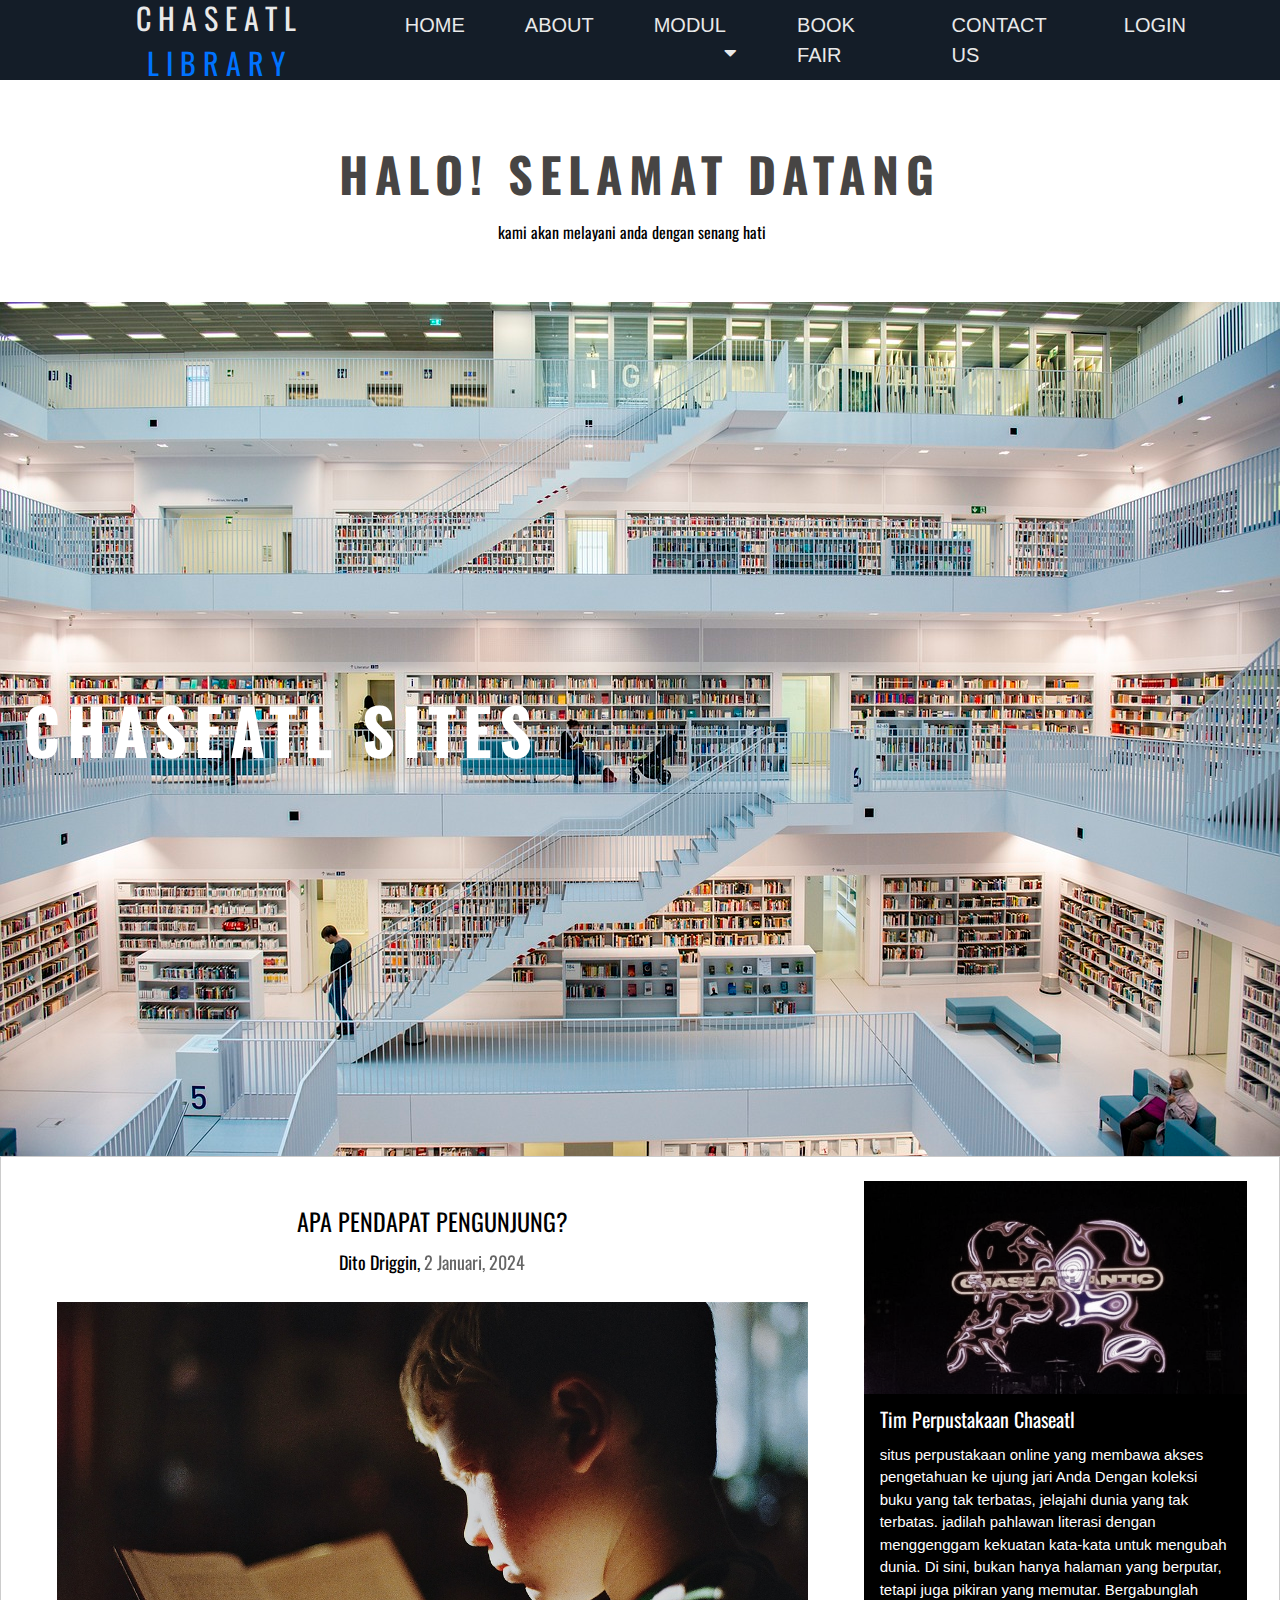
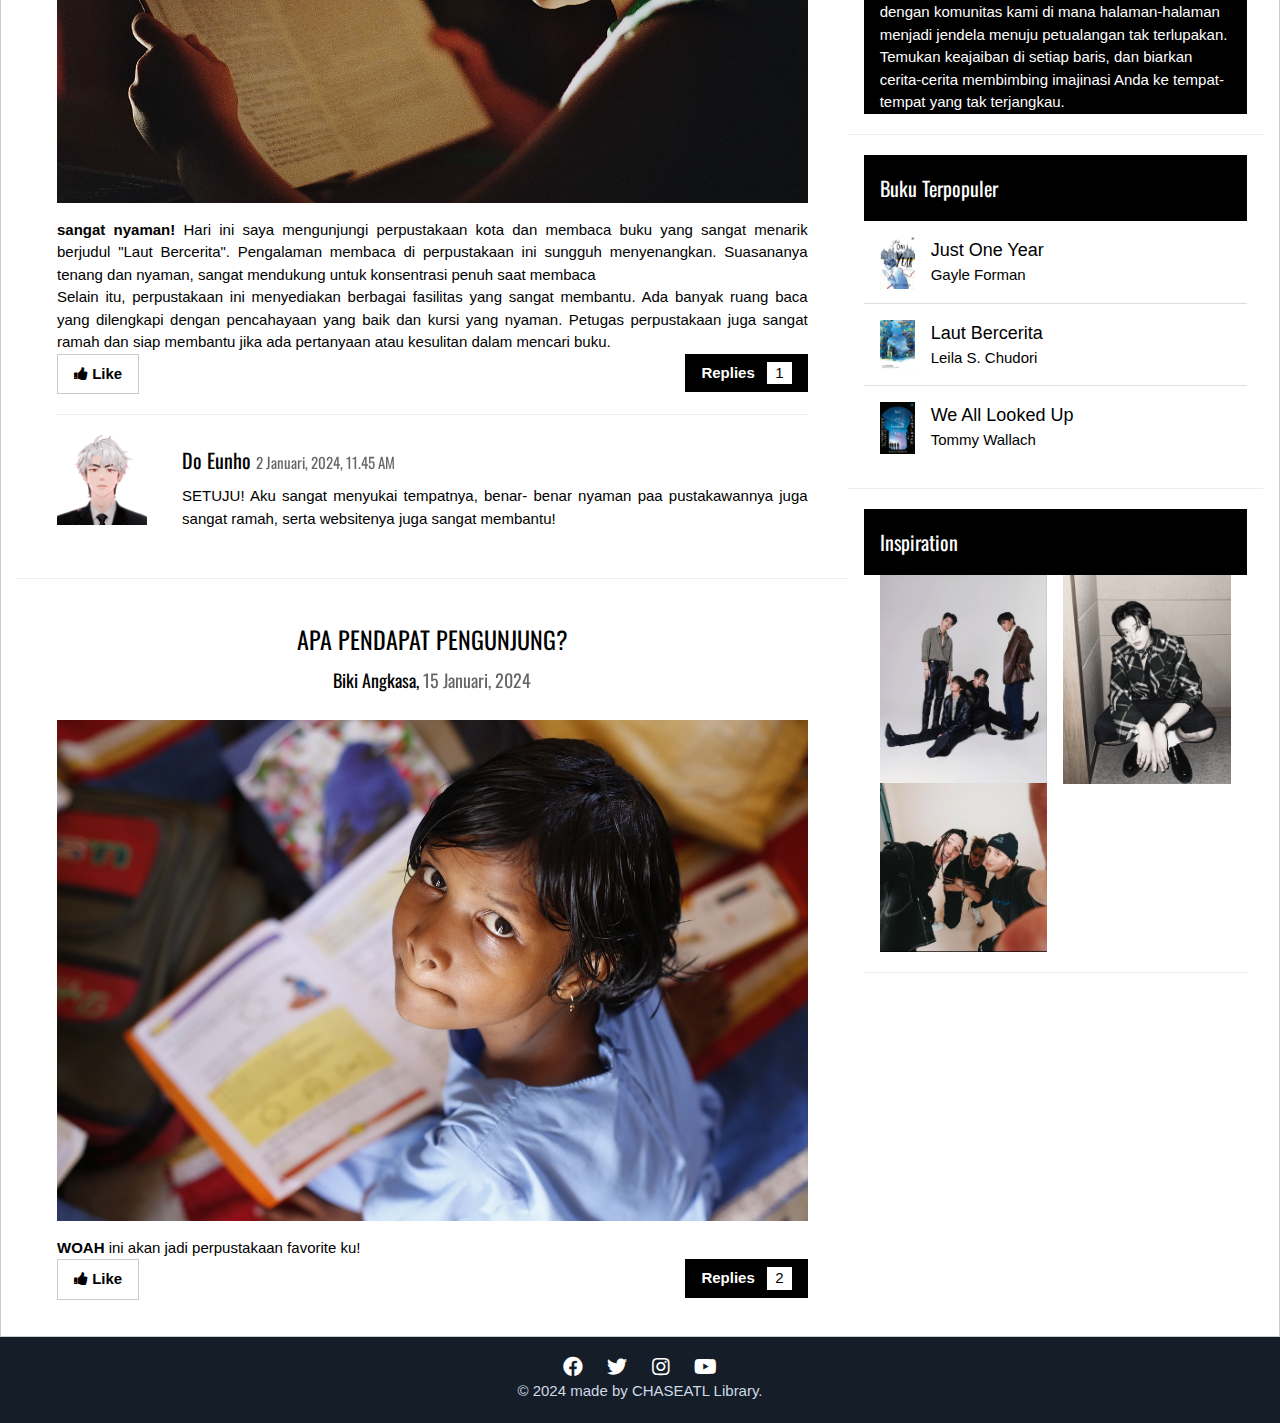
<file: index.html>
<head>
  <meta charset="UTF-8" />
  <meta name="viewport" content="width=device-width, initial-scale=1.0" />
  <link
    rel="stylesheet"
    href="https://cdnjs.cloudflare.com/ajax/libs/font-awesome/5.15.1/css/all.min.css"
  />
  <link rel="stylesheet" href="style.css" />
  <title>Home Chaseatl</title>
  <style type="text/css" id="operaUserStyle"></style>
  <style type="text/css"></style>
</head>
<body
  style="background-color: rgb(255, 255, 255)"
  data-new-gr-c-s-check-loaded="14.1184.0"
  data-gr-ext-installed=""
>
  <div class="menu-bar">
    <h1 class="logo">CHASEATL <span>LIBRARY</span></h1>
    <ul>
      <li><a href="home.html">HOME</a></li>
      <li><a href="about us.html">ABOUT</a></li>
      <li>
        <a href="#">MODUL<i class="fas fa-caret-down"></i></a>
        <div class="dropdown-menu">
          <ul>
            <li>
              <a href="#">MODUL 1 <i class="fas fa-caret-right"></i></a>
              <div class="dropdown-menu-1">
                <ul>
                  <li><a href="modul1.html">Perpustakaan</a></li>
                  <li><a href="modul 1(2).html">Audio dan Video</a></li>
                </ul>
              </div>
            </li>
            <li>
              <a href="#">MODUL 2 <i class="fas fa-caret-right"></i></a>
              <div class="dropdown-menu-1">
                <ul>
                  <li><a href="modul 2(1).html">Form Pribadi</a></li>
                  <li><a href="modul 2(2).html">Form Buku</a></li>
                </ul>
              </div>
            </li>
            <li><a href="modul 3.html">MODUL 3</a></li>
            <li>
              <a href="#">MODUL 4<i class="fas fa-caret-right"></i></a>
              <div class="dropdown-menu-1">
                <ul>
                  <li><a href="tabel border.html">Tabel border</a></li>
                  <li><a href="form button.html">Form Button</a></li>
                </ul>
              </div>
            </li>
            <li><a href="modul 5 js.html">MODUL 5</a></li>
            <li><a href="modul8.html">MODUL 8</a></li>
          </ul>
        </div>
      </li>
      <li><a href="BOOKFAIR.html">BOOK FAIR</a></li>
      <li><a href="contact us.html">CONTACT US</a></li>
      <li><a href="log in.html">LOGIN</a></li>
    </ul>
  </div>
  <head>
        <title>Home chaseatl</title>
        <meta charset="UTF-8" />
        <meta name="viewport" content="width=device-width, initial-scale=1" />
        <link
          rel="stylesheet"
          href="https://www.w3schools.com/w3css/4/w3.css"
        />
        <link
          rel="stylesheet"
          href="https://fonts.googleapis.com/css?family=Oswald"
        />
        <link
          rel="stylesheet"
          href="https://fonts.googleapis.com/css?family=Open Sans"
        />
        <link
          rel="stylesheet"
          href="https://cdnjs.cloudflare.com/ajax/libs/font-awesome/4.7.0/css/font-awesome.min.css"
        />
        <style>
          h1,
          h2,
          h3,
          h4,
          h5,
          h6 {
            font-family: "Oswald";
          }
          body {
            font-family: "Open Sans";
          }
        </style>
      </head>

      <!-- w3-content defines a container for fixed size centered content, 
and is wrapped around the whole page content, except for the footer in this example -->
      <div class="w3-content" style="max-width: 1600px">
        <!-- Header -->
        <header class="w3-container w3-center w3-padding-48 w3-white">
          <h1 class="w3-xxxlarge"><b>Halo! Selamat Datang</b></h1>
          <h6>
            kami akan melayani anda dengan senang hati<span
              class="w3-tag"
            ></span>
          </h6>
        </header>

        <!-- Image header -->
        <header class="w3-display-container w3-wide" id="home">
          <img
            class="w3-image"
            src="bg.jpg"
            alt="Fashion Blog"
            width="1600"
            height="1060"
          />
          <div class="w3-display-left w3-padding-large">
            <h1 class="w3-text-white"></h1>
            <h1 class="w3-jumbo w3-text-white w3-hide-small">
              <b>CHASEATL SITES</b>
            </h1>
          </div>
        </header>

        <!-- Grid -->
        <div class="w3-row w3-padding w3-border">
          <!-- Blog entries -->
          <div class="w3-col l8 s12">
            <!-- Blog entry -->
            <div class="w3-container w3-white w3-margin w3-padding-large">
              <div class="w3-center">
                <h3>APA PENDAPAT PENGUNJUNG?</h3>
                <h5>
                  Dito Driggin, <span class="w3-opacity">2 Januari, 2024</span>
                </h5>
              </div>

              <div class="w3-justify">
                <img
                  src="people1.jpg"
                  alt="boy reading a book"
                  style="width: 100%"
                  class="w3-padding-16"
                />
                <p>
                  <strong>sangat nyaman!</strong> Hari ini saya mengunjungi
                  perpustakaan kota dan membaca buku yang sangat menarik
                  berjudul "Laut Bercerita". Pengalaman membaca di perpustakaan
                  ini sungguh menyenangkan. Suasananya tenang dan nyaman, sangat
                  mendukung untuk konsentrasi penuh saat membaca
                </p>
                <p>
                  Selain itu, perpustakaan ini menyediakan berbagai fasilitas
                  yang sangat membantu. Ada banyak ruang baca yang dilengkapi
                  dengan pencahayaan yang baik dan kursi yang nyaman. Petugas
                  perpustakaan juga sangat ramah dan siap membantu jika ada
                  pertanyaan atau kesulitan dalam mencari buku.
                </p>
                <p class="w3-left">
                  <button
                    class="w3-button w3-white w3-border"
                    onclick="likeFunction(this)"
                  >
                    <b><i class="fa fa-thumbs-up"></i> Like</b>
                  </button>
                </p>
                <p class="w3-right">
                  <button
                    class="w3-button w3-black"
                    onclick="myFunction('demo1')"
                    id="myBtn"
                  >
                    <b>Replies  </b> <span class="w3-tag w3-white">1</span>
                  </button>
                </p>
                <p class="w3-clear"></p>
                <div
                  class="w3-row w3-margin-bottom"
                  id="demo1"
                  style="display: none"
                >
                  <hr />
                  <div class="w3-col l2 m3">
                    <img src="responden 2.jpg" style="width: 90px" />
                  </div>
                  <div class="w3-col l10 m9">
                    <h4>
                      Do Eunho
                      <span class="w3-opacity w3-medium"
                        >2 Januari, 2024, 11.45 AM</span
                      >
                    </h4>
                    <p>
                      SETUJU! Aku sangat menyukai tempatnya, benar- benar nyaman
                      paa pustakawannya juga sangat ramah, serta websitenya juga
                      sangat membantu!
                    </p>
                  </div>
                </div>
              </div>
            </div>
            <hr />

            <!-- Blog entry -->
            <div class="w3-container w3-white w3-margin w3-padding-large">
              <div class="w3-center">
                <h3>APA PENDAPAT PENGUNJUNG?</h3>
                <h5>
                  Biki Angkasa,
                  <span class="w3-opacity">15 Januari, 2024</span>
                </h5>
              </div>

              <div class="w3-justify">
                <img
                  src="people2.jpg"
                  alt="girl book"
                  style="width: 100%"
                  class="w3-padding-16"
                />
                <p>
                  <strong>WOAH</strong> ini akan jadi perpustakaan favorite ku!
                </p>
                <p class="w3-left">
                  <button
                    class="w3-button w3-white w3-border"
                    onclick="likeFunction(this)"
                  >
                    <b><i class="fa fa-thumbs-up"></i> Like</b>
                  </button>
                </p>
                <p class="w3-right">
                  <button
                    class="w3-button w3-black"
                    onclick="myFunction('demo2')"
                  >
                    <b>Replies  </b> <span class="w3-tag w3-white">2</span>
                  </button>
                </p>
                <p class="w3-clear"></p>

                <!-- Example of comment field -->
                <div id="demo2" style="display: none">
                  <div class="w3-row">
                    <hr />
                    <div class="w3-col l2 m3">
                      <img src="responden 1.jpg" style="width: 90px" />
                    </div>
                    <div class="w3-col l10 m9">
                      <h4>
                        Han Noah
                        <span class="w3-opacity w3-medium"
                          >18 januari, 2024, 10:52 AM</span
                        >
                      </h4>
                      <p>KAU TAHU BUNG TEMPAT INI SUNGGUH MENAKJUBKAN!</p>
                      <br />
                    </div>
                  </div>
                  <div class="w3-row w3-margin-bottom">
                    <div class="w3-col l2 m3">
                      <img src="responden 3.jpg" style="width: 90px" />
                    </div>
                    <div class="w3-col l10 m9">
                      <h4>
                        Hamin
                        <span class="w3-opacity w3-medium"
                          >23 Januari, 2024, 9:12 AM</span
                        >
                      </h4>
                      <p>love love love!!</p>
                    </div>
                  </div>
                </div>
              </div>
            </div>
            <!-- END BLOG ENTRIES -->
          </div>

          <!-- About/Information menu -->
          <div class="w3-col l4">
            <!-- About Card -->
            <div class="w3-white w3-margin">
              <img
                src="perpus chaseatl.jpg"
                alt="chaseatl"
                style="width: 100%"
                class="w3-grayscale"
              />
              <div class="w3-container w3-black">
                <h4>Tim Perpustakaan Chaseatl</h4>
                <p>
                  situs perpustakaan online yang membawa akses pengetahuan ke
                  ujung jari Anda Dengan koleksi buku yang tak terbatas,
                  jelajahi dunia yang tak terbatas. jadilah pahlawan literasi
                  dengan menggenggam kekuatan kata-kata untuk mengubah dunia. Di
                  sini, bukan hanya halaman yang berputar, tetapi juga pikiran
                  yang memutar. Bergabunglah dengan komunitas kami di mana
                  halaman-halaman menjadi jendela menuju petualangan tak
                  terlupakan. Temukan keajaiban di setiap baris, dan biarkan
                  cerita-cerita membimbing imajinasi Anda ke tempat-tempat yang
                  tak terjangkau.
                </p>
              </div>
            </div>
            <hr />

            <!-- Posts -->
            <div class="w3-white w3-margin">
              <div class="w3-container w3-padding w3-black">
                <h4>Buku Terpopuler</h4>
              </div>
              <ul class="w3-ul w3-hoverable w3-white">
                <li class="w3-padding-16">
                  <img src="buku populer 1.jpg".jpg" alt="Image" class="w3-left
                  w3-margin-right" style="width: 35px" />
                  <span class="w3-large">Just One Year</span>
                  <br />
                  <span>Gayle Forman</span>
                </li>
                <li class="w3-padding-16">
                  <img
                    src="buku populer 2.jpg"
                    alt="Image"
                    class="w3-left w3-margin-right"
                    style="width: 35px"
                  />
                  <span class="w3-large">Laut Bercerita</span>
                  <br />
                  <span>Leila S. Chudori</span>
                </li>
                <li class="w3-padding-16">
                  <img
                    src="buku terpopuler 3.jpg"
                    alt="Image"
                    class="w3-left w3-margin-right"
                    style="width: 35px"
                  />
                  <span class="w3-large">We All Looked Up</span>
                  <br />
                  <span>Tommy Wallach</span>
                </li>
              </ul>
            </div>
            <hr />
            <!-- Inspiration -->
            <div class="w3-white w3-margin">
              <div class="w3-container w3-padding w3-black">
                <h4>Inspiration</h4>
              </div>
              <div class="w3-row-padding w3-white">
                <div class="w3-col s6">
                  <p>
                    <img
                      src="inspirasi 1.jpg"
                      alt="Jeans"
                      style="width: 100%"
                    />
                  </p>
                  <p>
                    <img
                      src="inspirasi 2.jpg"
                      alt="Jeans"
                      style="width: 100%"
                    />
                  </p>
                </div>
                <div class="w3-col s6">
                  <p>
                    <img
                      src="inspirasi 3.jpg"
                      alt="Men in Hats"
                      style="width: 100%"
                      class="w3-grayscale"
                    />
                  </p>
                </div>
              </div>
              <hr />
              <!-- END About/Intro Menu -->
            </div>

            <!-- END GRID -->
          </div>

          <!-- END w3-content -->
        </div>
      </div>
      <script>
        // Toggle between hiding and showing blog replies/comments
        document.getElementById("myBtn").click();
        function myFunction(id) {
          var x = document.getElementById(id);
          if (x.className.indexOf("w3-show") == -1) {
            x.className += " w3-show";
          } else {
            x.className = x.className.replace(" w3-show", "");
          }
        }

        function likeFunction(x) {
          x.style.fontWeight = "bold";
          x.innerHTML = "✓ Liked";
        }
      </script>

      <!DOCTYPE html>
      <html lang="en">
        <head>
          <meta charset="UTF-8" />
          <meta
            name="viewport"
            content="width=device-width, initial-scale=1.0"
          />
          <title>Footer Perpustakaan</title>
          <!-- Tambahkan Font Awesome CSS -->
          <link
            rel="stylesheet"
            href="https://cdnjs.cloudflare.com/ajax/libs/font-awesome/5.15.4/css/all.min.css"
            integrity="sha512-nR1c4E3x7Vax+p3Q7z4e5fVpkRuknSCwMZYemDAPFEid+FW/tEWT8kGz0FfIQ4l+cMmz6z4LZBj71E8J9a3qKw=="
            crossorigin="anonymous"
            referrerpolicy="no-referrer"
          />
          <style>
            body {
              font-family: Arial, sans-serif;
              margin: 0;
              padding: 0;
            }

            footer {
              background-color: #141d28;
              color: #cfd9e4;
              padding: 20px 0;
              text-align: center;
            }

            .social-media {
              list-style-type: none;
              padding: 0;
            }

            .social-media li {
              display: inline-block;
              margin: 0 10px;
            }

            .social-media li a {
              color: #fff;
              font-size: 20px;
              text-decoration: none;
            }
          </style>
        </head>
        <body>
          <!-- Konten website di sini -->

          <footer>
            <ul class="social-media">
              <li>
                <a href="http://facebook.com/ChaseAtlantic"
                  ><i class="fab fa-facebook-f"></i
                ></a>
              </li>
              <li>
                <a href="https://x.com/ChaseAtlantic"
                  ><i class="fab fa-twitter"></i
                ></a>
              </li>
              <li>
                <a
                  href="https://www.instagram.com/chaseatlantic?igsh=NHZodzY4cXJscTN0"
                  ><i class="fab fa-instagram"></i
                ></a>
              </li>
              <li>
                <a href="https://youtube.com/@chaseatlantic?si=rGFkRteSnaKxdk2x"
                  ><i class="fab fa-youtube"></i
                ></a>
              </li>
            </ul>
            <p>&copy; 2024 made by CHASEATL Library.</p>
          </footer>
        </body>
      </html>
    </html>
  </body>
</html>
</file>
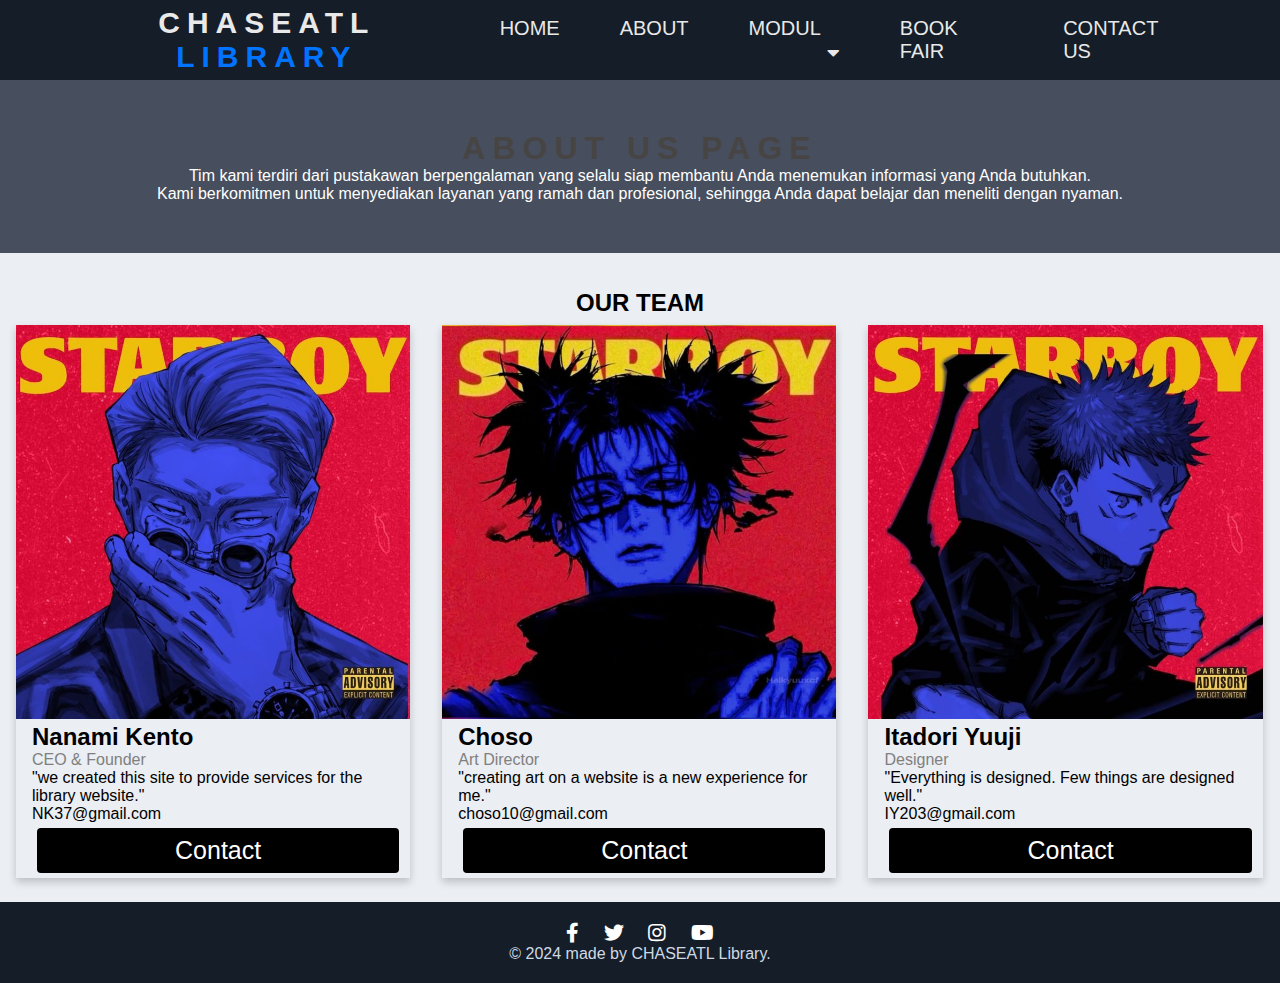
<file: about us.html>
<!DOCTYPE html>
<html>
  <head>
    <meta charset="UTF-8" />
    <meta name="viewport" content="width=device-width, initial-scale=1.0" />
    <link
      rel="stylesheet"
      href="https://cdnjs.cloudflare.com/ajax/libs/font-awesome/5.15.1/css/all.min.css"
    />
    <link rel="stylesheet" href="style.css" />
    <title>PERPUSTAKAAN CHASEATL</title>
  </head>
  <body>
    <div class="menu-bar">
      <h1 class="logo">CHASEATL <span>LIBRARY</span></h1>
      <ul>
        <li><a href="home.html">HOME</a></li>
        <li><a href="about us.html">ABOUT</a></li>
        <li>
          <a href="#">MODUL<i class="fas fa-caret-down"></i></a>
          <div class="dropdown-menu">
            <ul>
              <li>
                <a href="#">MODUL 1 <i class="fas fa-caret-right"></i></a>
                <div class="dropdown-menu-1">
                  <ul>
                    <li><a href="modul1.html">Perpustakaan</a></li>
                    <li><a href="modul 1(2).html">Audio dan Video</a></li>
                  </ul>
                </div>
              </li>
              <li>
                <a href="#">MODUL 2 <i class="fas fa-caret-right"></i></a>
                <div class="dropdown-menu-1">
                  <ul>
                    <li><a href="modul 2(1).html">Form Pribadi</a></li>
                    <li><a href="modul 2(2).html">Form Buku</a></li>
                  </ul>
                </div>
              </li>
              <li><a href="modul 3.html">MODUL 3</a></li>
              <li>
                <a href="#">MODUL 4<i class="fas fa-caret-right"></i></a>
                <div class="dropdown-menu-1">
                  <ul>
                    <li><a href="tabel border.html">Tabel border</a></li>
                    <li><a href="form button.html">Form Button</a></li>
                  </ul>
                </div>
              </li>
              <li><a href="modul 5 js.html">MODUL 5</a></li>
               <li><a href="modul8.html">MODUL 8</a></li>
            </ul>
          </div>
        </li>
        <li><a href="BOOKFAIR.html">BOOK FAIR</a></li>
        <li><a href="contact us.html">CONTACT US</a></li>
      </ul>
    </div>
    <meta name="viewport" content="width=device-width, initial-scale=1" />
    <style>
      body {
        font-family: Arial, Helvetica, sans-serif;
        margin: 0;
      }

      html {
        box-sizing: border-box;
      }

      *,
      *:before,
      *:after {
        box-sizing: inherit;
      }

      .column {
        float: left;
        width: 33.3%;
        margin-bottom: 16px;
        padding: 0 8px;
      }

      .card {
        box-shadow: 0 4px 8px 0 rgba(0, 0, 0, 0.2);
        margin: 8px;
      }

      .about-section {
        padding: 50px;
        text-align: center;
        background-color: #474e5d;
        color: white;
      }

      .container {
        padding: 0 16px;
      }

      .container::after,
      .row::after {
        content: "";
        clear: both;
        display: table;
      }

      .title {
        color: grey;
      }

      .button {
        border: none;
        outline: 0;
        display: inline-block;
        padding: 8px;
        color: white;
        background-color: #000;
        text-align: center;
        cursor: pointer;
        width: 100%;
      }

      .button:hover {
        background-color: #555;
      }

      @media screen and (max-width: 650px) {
        .column {
          width: 100%;
          display: block;
        }
      }
    </style>
  </head>
  <body>
    <div class="about-section">
      <h1>About Us Page</h1>
      <p>Tim kami terdiri dari pustakawan berpengalaman yang selalu siap membantu Anda menemukan informasi yang Anda butuhkan.</p>
      <p>
        Kami berkomitmen untuk menyediakan layanan yang ramah dan profesional, sehingga Anda dapat belajar dan meneliti dengan nyaman.
      </p>
    </div>
<br></br>
    <h2 style="text-align: center">OUR TEAM</h2>
    <div class="row">
      <div class="column">
        <div class="card">
          <img src="IAU (2).jpg" alt="Jane" style="width: 100%" />
          <div class="container">
            <h2>Nanami Kento</h2>
            <p class="title">CEO & Founder</p>
            <p>
              "we created this site to provide services for the library
              website."
            </p>
            <p>NK37@gmail.com</p>
            <p><button class="button">Contact</button></p>
          </div>
        </div>
      </div>

      <div class="column">
        <div class="card">
          <img src="IAU (1).jpg" alt="Mike" style="width: 100%" />
          <div class="container">
            <h2>Choso</h2>
            <p class="title">Art Director</p>
            <p>"creating art on a website is a new experience for me."</p>
            <p>choso10@gmail.com</p>
            <p><button class="button">Contact</button></p>
          </div>
        </div>
      </div>

      <div class="column">
        <div class="card">
          <img src="IAU (3).jpg" alt="John" style="width: 100%" />
          <div class="container">
            <h2>Itadori Yuuji</h2>
            <p class="title">Designer</p>
            <p>"Everything is designed. Few things are designed well."</p>
            <p>IY203@gmail.com</p>
            <p><button class="button">Contact</button></p>
          </div>
        </div>
      </div>
    </div>
    <html lang="en">
      <head>
        <meta charset="UTF-8" />
        <meta name="viewport" content="width=device-width, initial-scale=1.0" />
        <title>Footer Perpustakaan</title>
        <!-- Tambahkan Font Awesome CSS -->
        <link
          rel="stylesheet"
          href="https://cdnjs.cloudflare.com/ajax/libs/font-awesome/5.15.4/css/all.min.css"
          integrity="sha512-nR1c4E3x7Vax+p3Q7z4e5fVpkRuknSCwMZYemDAPFEid+FW/tEWT8kGz0FfIQ4l+cMmz6z4LZBj71E8J9a3qKw=="
          crossorigin="anonymous"
          referrerpolicy="no-referrer"
        />
        <style>
          body {
            font-family: Arial, sans-serif;
            margin: 0;
            padding: 0;
          }

          footer {
            background-color: #141d28;
            color: #cfd9e4;
            padding: 20px 0;
            text-align: center;
          }

          .social-media {
            list-style-type: none;
            padding: 0;
          }

          .social-media li {
            display: inline-block;
            margin: 0 10px;
          }

          .social-media li a {
            color: #fff;
            font-size: 20px;
            text-decoration: none;
          }
        </style>
      </head>
      <body>
        <!-- Konten website di sini -->

        <footer>
            <ul class="social-media">
              <li>
                <a href="http://facebook.com/ChaseAtlantic"><i class="fab fa-facebook-f"></i></a>
              </li>
              <li>
                <a href="https://x.com/ChaseAtlantic"><i class="fab fa-twitter"></i></a>
              </li>
              <li>
                <a href="https://www.instagram.com/chaseatlantic?igsh=NHZodzY4cXJscTN0"><i class="fab fa-instagram"></i></a>
              </li>
              <li>
                <a href="https://youtube.com/@chaseatlantic?si=rGFkRteSnaKxdk2x"><i class="fab fa-youtube"></i></a>
            </li>
          </ul>
          <p>&copy; 2024 made by CHASEATL Library.</p>
        </footer>
      </body>
    </html>
  </body>
</html>
</file>
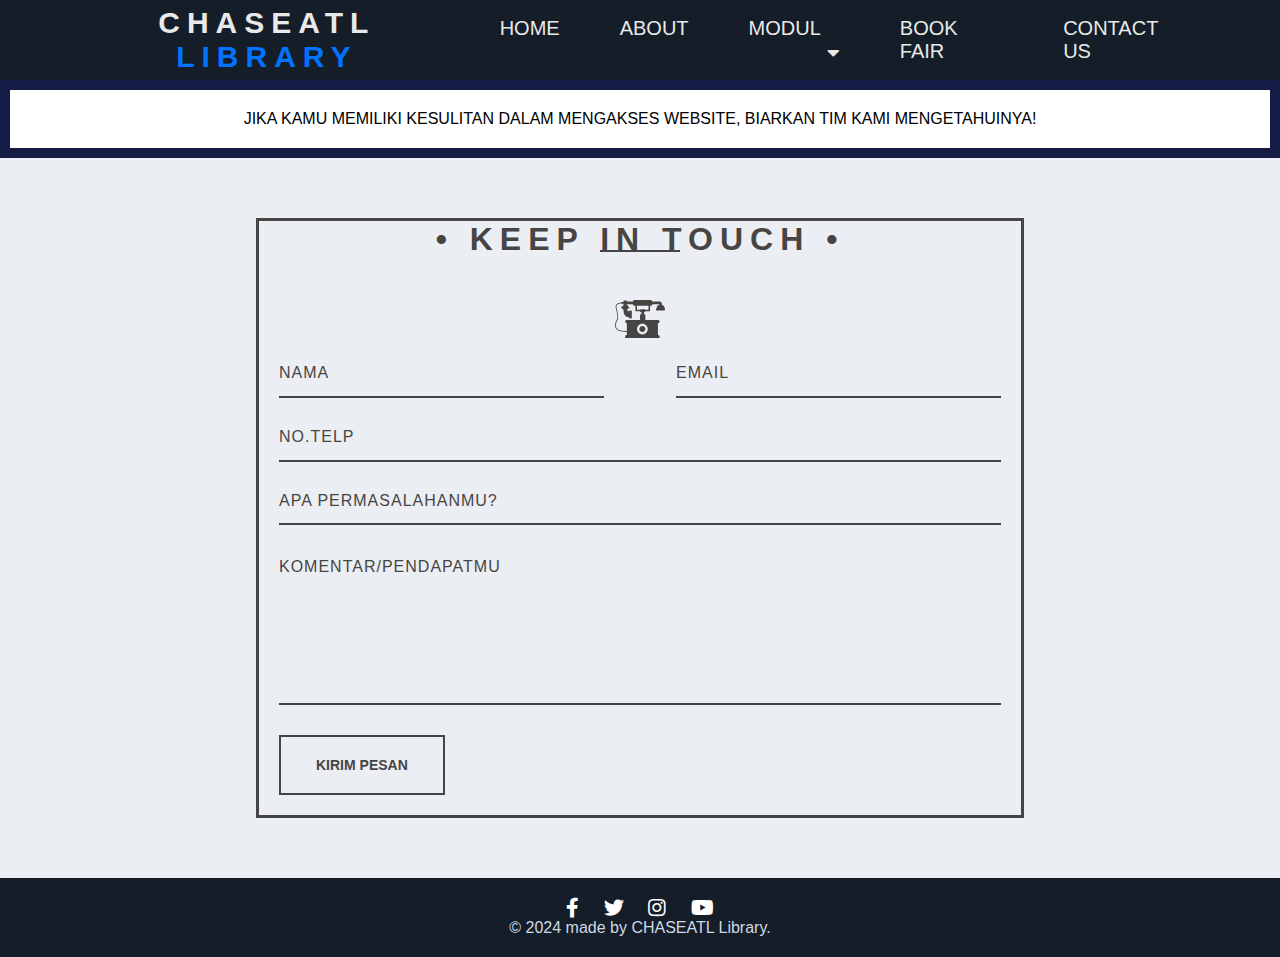
<file: contact us.html>
<html lang="en">
  <head>
    <meta charset="UTF-8" />
    <meta name="viewport" content="width=device-width, initial-scale=1.0" />
    <link
      rel="stylesheet"
      href="https://cdnjs.cloudflare.com/ajax/libs/font-awesome/5.15.1/css/all.min.css"
    />
    <link rel="stylesheet" href="style.css" />
    <title>PERPUSTAKAAN CHASEATL</title>
  </head>
  <body>
    <div class="menu-bar">
      <h1 class="logo">CHASEATL <span>LIBRARY</span></h1>
      <ul>
        <li><a href="home.html">HOME</a></li>
        <li><a href="about us.html">ABOUT</a></li>
        <li>
          <a href="#">MODUL<i class="fas fa-caret-down"></i></a>
          <div class="dropdown-menu">
            <ul>
              <li>
                <a href="#">MODUL 1 <i class="fas fa-caret-right"></i></a>
                <div class="dropdown-menu-1">
                  <ul>
                    <li><a href="modul1.html">Perpustakaan</a></li>
                    <li><a href="modul 1(2).html">Audio dan Video</a></li>
                  </ul>
                </div>
              </li>
              <li>
                <a href="#">MODUL 2 <i class="fas fa-caret-right"></i></a>
                <div class="dropdown-menu-1">
                  <ul>
                    <li><a href="modul 2(1).html">Form Pribadi</a></li>
                    <li><a href="modul 2(2).html">Form Buku</a></li>
                  </ul>
                </div>
              </li>
              <li><a href="modul 3.html">MODUL 3</a></li>
              <li>
                <a href="#">MODUL 4<i class="fas fa-caret-right"></i></a>
                <div class="dropdown-menu-1">
                  <ul>
                    <li><a href="tabel border.html">Tabel border</a></li>
                    <li><a href="form button.html">Form Button</a></li>
                  </ul>
                </div>
              </li>
              <li><a href="modul 5 js.html">MODUL 5</a></li>
               <li><a href="modul8.html">MODUL 8</a></li>
            </ul>
          </div>
        </li>
        <li><a href="BOOKFAIR.html">BOOK FAIR</a></li>
        <li><a href="contact us.html">CONTACT US</a></li>
      </ul>
    </div>
    <!DOCTYPE html>
    <html>
      <head>
        <script src="https://ajax.googleapis.com/ajax/libs/jquery/3.7.1/jquery.min.js"></script>
        <script>
          $(document).ready(function () {
            $("#flip").click(function () {
              $("#panel").slideToggle("slow");
            });
          });
        </script>
        <style>
          #panel,
          #flip {
            padding: 20px;
            text-align: center;
            background-color: #ffffff;
            border: solid 10px #141b44;
          }

          #panel {
            padding: 45px;
            display: none;
          }
        </style>
      </head>
      <body>
        <div id="flip">
          JIKA KAMU MEMILIKI KESULITAN DALAM MENGAKSES WEBSITE, BIARKAN TIM KAMI
          MENGETAHUINYA!
        </div>
        <div id="panel">
          Terima kasih telah mengunjungi kami. Kami senang menerima pertanyaan,
          umpan balik, dan permintaan informasi dari pelanggan serta mitra kami.
          Jangan ragu untuk menghubungi tim kami melalui salah satu opsi yang
          tersedia di bawah ini. Kami akan berusaha untuk merespons setiap
          permintaan Anda dengan cepat dan efisien.
        </div>
        <div id="container">
          <h1>&bull; Keep in Touch &bull;</h1>
          <div class="underline"></div>
          <div class="icon_wrapper">
            <svg class="icon" viewBox="0 0 145.192 145.192">
              <path
                d="M126.82,32.694c-2.804,0-5.08,2.273-5.08,5.075v2.721c-1.462,0-2.646,1.185-2.646,2.647v1.995    c0,1.585,1.286,2.873,2.874,2.873h20.577c1.462,0,2.646-1.185,2.646-2.647v-3.041c0-1.009-0.816-1.825-1.823-1.825v-2.722    c0-2.802-2.276-5.075-5.079-5.075h-1.985v-3.829c0-3.816-3.095-6.912-6.913-6.912h-0.589h-20.45c0-2.67-2.164-4.835-4.833-4.835    H56.843c-2.67,0-4.835,2.165-4.835,4.835H34.356v-3.384h-9.563v3.384v1.178h-7.061v1.416c-2.67,0.27-10.17,1.424-13.882,5.972    c-1.773,2.17-2.44,4.791-1.983,7.793c0.463,3.043,1.271,6.346,2.128,9.841c2.354,9.616,5.024,20.515,0.549,28.077    C2.647,79.44-3.125,90.589,2.201,99.547c4.123,6.935,13.701,10.44,28.5,10.44c1.186,0,2.405-0.023,3.658-0.068v9.028h-0.296    c-2.516,0-4.558,2.039-4.558,4.558v4.566h100.04v-4.564c0-2.519-2.039-4.558-4.558-4.558h-0.297V84.631h0.297    c2.519,0,4.558-2.037,4.558-4.556v-0.009c0-2.516-2.039-4.556-4.556-4.556l-36.786-0.009V61.973c0-2.193-1.777-3.971-3.972-3.971    v-4.711h0.456c1.629,0,2.952-1.32,2.952-2.949h14.227V34.459h1.658c2.672,0,4.834-2.165,4.834-4.834h20.45v3.069H126.82z     M34.06,75.511c-2.518,0-4.558,2.04-4.558,4.556v0.009c0,2.519,2.042,4.556,4.558,4.556h0.296v24.12l-0.042-1.168    c-15.994,0.574-26.122-2.523-30.106-9.229C-0.464,90.5,4.822,80.347,6.55,77.423c4.964-8.382,2.173-19.774-0.29-29.825    c-0.843-3.442-1.639-6.696-2.088-9.638c-0.354-2.35,0.129-4.3,1.484-5.958c3.029-3.714,9.509-4.805,12.076-5.1v1.233h7.061v1.49    v2.684c-2.403,1.114-4.153,2.997-4.676,5.237H18.15c-0.584,0-1.056,0.474-1.056,1.056v0.83c0,0.584,0.475,1.056,1.056,1.056h1.984    c0.561,2.18,2.304,3.999,4.658,5.092v0.029c0,0-2.282,20.823,16.479,22.099v1.102c0,1.177,0.955,2.133,2.133,2.133h3.297    c1.178,0,2.133-0.956,2.133-2.133V50.135c0-1.177-0.955-2.132-2.133-2.132h-3.297c-1.178,0-2.133,0.955-2.133,2.132    c-1.575-0.235-5.532-1.17-6.635-4.547c2.36-1.092,4.109-2.913,4.669-5.097h1.308c0.722,0,1.309-0.584,1.309-1.308v-0.578    c0-0.584-0.475-1.056-1.056-1.056h-1.539c-0.542-2.332-2.416-4.271-4.968-5.363v-2.559h17.651c0,2.67,2.166,4.835,4.836,4.835 h2.392v15.88h13.639c0,1.629,1.321,2.949,2.951,2.949h0.899v4.711c-2.194,0-3.972,1.778-3.972,3.971v13.529L34.06,75.511z     M95.188,101.78c0,8.655-7.012,15.665-15.664,15.665c-8.653,0-15.667-7.01-15.667-15.665c0-8.647,7.014-15.664,15.667-15.664    C88.177,86.116,95.188,93.132,95.188,101.78z M97.189,45.669h-9.556c0-0.896-0.726-1.62-1.619-1.62H74.494    c-0.896,0-1.621,0.727-1.621,1.62h-8.967v-11.21h33.283V45.669z"
              ></path>
              <path
                d="M70.865,101.78c0,4.774,3.886,8.657,8.66,8.657c4.774,0,8.657-3.883,8.657-8.657c0-4.773-3.883-8.656-8.657-8.656    C74.751,93.124,70.865,97.006,70.865,101.78z"
              ></path>
            </svg>
          </div>
          <form action="#" method="post" id="contact_form">
            <div class="name">
              <label for="name"></label>
              <input
                type="text"
                placeholder="nama"
                name="name"
                id="name_input"
                required
              />
            </div>
            <div class="email">
              <label for="email"></label>
              <input
                type="email"
                placeholder="email"
                name="email"
                id="email_input"
                required
              />
            </div>
            <div class="telephone">
              <label for="name"></label>
              <input
                type="text"
                placeholder="no.telp"
                name="telephone"
                id="telephone_input"
                required
              />
            </div>
            <div class="subject">
              <label for="subject"></label>
              <select
                placeholder="Subject line"
                name="subject"
                id="subject_input"
                required
              >
                <option disabled hidden selected>Apa permasalahanmu?</option>
                <option>aku ingin memulai suatu project</option>
                <option>aku ingin bertanya</option>
                <option>
                  aku ingin berkomentar mengenai desain websitenya
                </option>
              </select>
            </div>
            <div class="message">
              <label for="message"></label>
              <textarea
                name="message"
                placeholder="komentar/pendapatmu"
                id="message_input"
                cols="30"
                rows="5"
                required
              ></textarea>
            </div>
            <div class="submit">
              <input type="submit" value="kirim pesan" id="form_button" />
            </div>
          </form>
          <!-- // End form -->
        </div>
        <!-- // End #container -->
        <!DOCTYPE html>
        <html lang="en">
          <head>
            <meta charset="UTF-8" />
            <meta name="viewport" content="width=device-width, initial-scale=1.0" />
            <title>Footer Perpustakaan</title>
            <!-- Tambahkan Font Awesome CSS -->
            <link
              rel="stylesheet"
              href="https://cdnjs.cloudflare.com/ajax/libs/font-awesome/5.15.4/css/all.min.css"
              integrity="sha512-nR1c4E3x7Vax+p3Q7z4e5fVpkRuknSCwMZYemDAPFEid+FW/tEWT8kGz0FfIQ4l+cMmz6z4LZBj71E8J9a3qKw=="
              crossorigin="anonymous"
              referrerpolicy="no-referrer"
            />
            <style>
              body {
                font-family: Arial, sans-serif;
                margin: 0;
                padding: 0;
              }
    
              footer {
                background-color: #141d28;
                color: #cfd9e4;
                padding: 20px 0;
                text-align: center;
              }
    
              .social-media {
                list-style-type: none;
                padding: 0;
              }
    
              .social-media li {
                display: inline-block;
                margin: 0 10px;
              }
    
              .social-media li a {
                color: #fff;
                font-size: 20px;
                text-decoration: none;
              }
            </style>
          </head>
          <body>
            <!-- Konten website di sini -->
    
            <footer>
              <ul class="social-media">
                <li>
                  <a href="http://facebook.com/ChaseAtlantic"><i class="fab fa-facebook-f"></i></a>
                </li>
                <li>
                  <a href="https://x.com/ChaseAtlantic"><i class="fab fa-twitter"></i></a>
                </li>
                <li>
                  <a href="https://www.instagram.com/chaseatlantic?igsh=NHZodzY4cXJscTN0"><i class="fab fa-instagram"></i></a>
                </li>
                <li>
                  <a href="https://youtube.com/@chaseatlantic?si=rGFkRteSnaKxdk2x"><i class="fab fa-youtube"></i></a>
                </li>
              </ul>
              <p>&copy; 2024 made by CHASEATL Library.</p>
      </body>
    </html>
  </body>
</html>
</file>
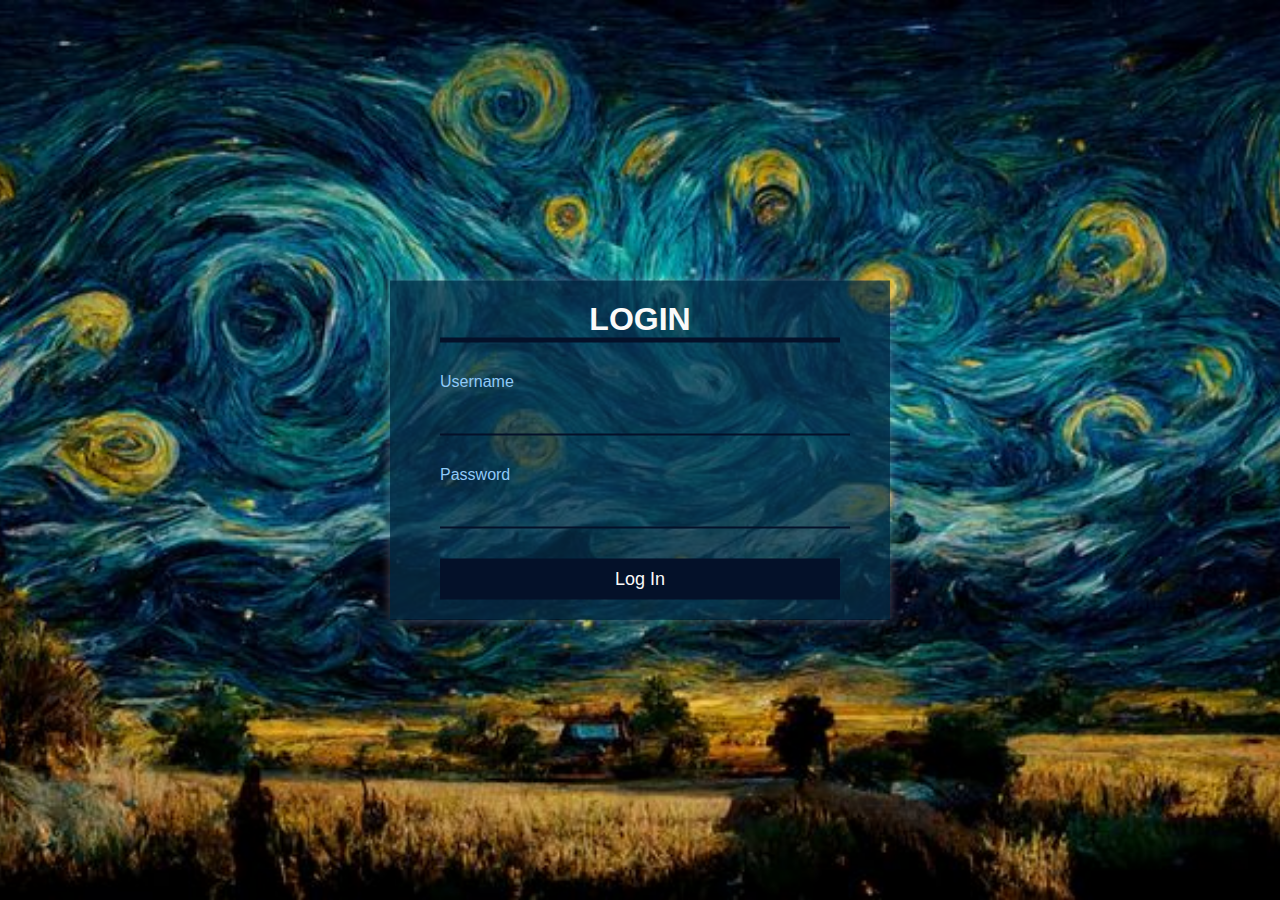
<file: log in.html>
<!DOCTYPE html>
<html>
  <head>
    <title>Login</title>
    <link rel="stylesheet" href="Login.css" />
  </head>
  <body>
    <div class="container">
      <h1>Login</h1>
      <form action="home.html" target="_blank">
        <!-- Menambahkan atribut action pada form -->
        <label>Username</label><br />
        <input type="text" name="username" /><br />
        <!-- Menambahkan atribut name pada input -->
        <label>Password</label><br />
        <input type="password" name="password" /><br />
        <!-- Menambahkan atribut name pada input -->
        <button type="submit">Log In</button>
        <!-- Mengubah button type menjadi submit dan memindahkannya ke dalam form -->
      </form>
    </div>
  </body>
</html>
</file>
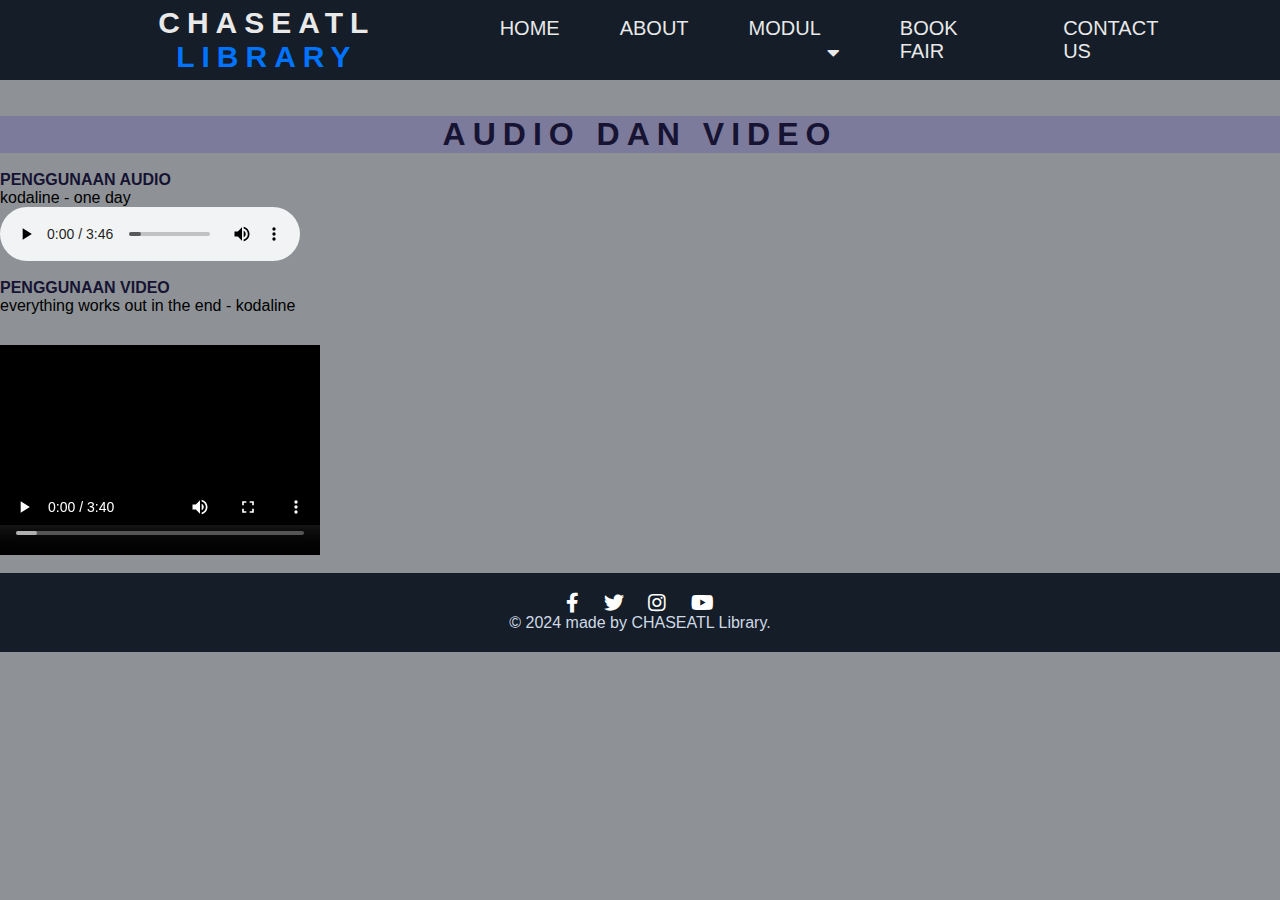
<file: modul 1(2).html>
<html lang="en">
  <head>
    <meta charset="UTF-8" />
    <meta name="viewport" content="width=device-width, initial-scale=1.0" />
    <link
      rel="stylesheet"
      href="https://cdnjs.cloudflare.com/ajax/libs/font-awesome/5.15.1/css/all.min.css"
    />
    <link rel="stylesheet" href="style.css" />
    <title>dropdown Menu</title>
  </head>
  <body>
    <div class="menu-bar">
      <h1 class="logo">CHASEATL <span>LIBRARY</span></h1>
      <ul>
        <li><a href="home.html">HOME</a></li>
        <li><a href="about us.html">ABOUT</a></li>
        <li>
          <a href="#">MODUL<i class="fas fa-caret-down"></i></a>
          <div class="dropdown-menu">
            <ul>
              <li>
                <a href="#">MODUL 1 <i class="fas fa-caret-right"></i></a>
                <div class="dropdown-menu-1">
                  <ul>
                    <li><a href="modul1.html">Perpustakaan</a></li>
                    <li><a href="modul 1(2).html">Audio dan Video</a></li>
                  </ul>
                </div>
              </li>
              <li>
                <a href="#">MODUL 2 <i class="fas fa-caret-right"></i></a>
                <div class="dropdown-menu-1">
                  <ul>
                    <li><a href="modul 2(1).html">Form Pribadi</a></li>
                    <li><a href="modul 2(2).html">Form Buku</a></li>
                  </ul>
                </div>
              </li>
              <li><a href="modul 3.html">MODUL 3</a></li>
              <li>
                <a href="#">MODUL 4<i class="fas fa-caret-right"></i></a>
                <div class="dropdown-menu-1">
                  <ul>
                    <li><a href="tabel border.html">Tabel border</a></li>
                    <li><a href="form button.html">Form Button</a></li>
                  </ul>
                </div>
              </li>
              <li><a href="modul 5 js.html">MODUL 5</a></li>
               <li><a href="modul8.html">MODUL 8</a></li>
            </ul>
          </div>
        </li>
        <li><a href="BOOKFAIR.html">BOOK FAIR</a></li>
        <li><a href="contact us.html">CONTACT US</a></li>
      </ul>
    </div>
  </head>
</body>
    <center>
      <br></br>
      <b
        ><h1
          style="
            font: times new roman size 45px;
            background-color: #7d7b9b;
          "
        >
        <p style="color:rgb(22, 19, 51);"><b>AUDIO DAN VIDEO</b></p>
        </h1></b
      >
    </center>
    <body style="background-color: rgb(142, 146, 150);"> 
    <br />
    <p style="color:rgb(22, 19, 51);"><b>PENGGUNAAN AUDIO</b></p>
    <p>kodaline - one day</p>
    <audio controls>
      <source src="Kodaline - One Day.mp3" type="audio/mpeg" />
    </audio>
    <br></br>
    <p style="color:rgb(22, 19, 51);"><b>PENGGUNAAN VIDEO</b></p>
  </div>
    <p>everything works out in the end - kodaline</p>
    <video controls width="320" height="240">
      <source
        src="Kodaline - Everything Works Out in the End (Official Audio).mp4"
        type="video/mp4"
      />
    </video>
    <br></br>
    <!DOCTYPE html>
    <html lang="en">
      <head>
        <meta charset="UTF-8" />
        <meta name="viewport" content="width=device-width, initial-scale=1.0" />
        <title>Footer audio dan video</title>
        <!-- Tambahkan Font Awesome CSS -->
        <link
          rel="stylesheet"
          href="https://cdnjs.cloudflare.com/ajax/libs/font-awesome/5.15.4/css/all.min.css"
          integrity="sha512-nR1c4E3x7Vax+p3Q7z4e5fVpkRuknSCwMZYemDAPFEid+FW/tEWT8kGz0FfIQ4l+cMmz6z4LZBj71E8J9a3qKw=="
          crossorigin="anonymous"
          referrerpolicy="no-referrer"
        />
        <style>
          body {
            font-family: Arial, sans-serif;
            margin: 0;
            padding: 0;
          }
   
          footer {
            background-color: #141d28;
            color: #cfd9e4;
            padding: 20px 0;
            text-align: center;
          }
   
          .social-media {
            list-style-type: none;
            padding: 0;
          }
   
          .social-media li {
            display: inline-block;
            margin: 0 10px;
          }
   
          .social-media li a {
            color: #fff;
            font-size: 20px;
            text-decoration: none;
          }
        </style>
      </head>
      <body>
        <!-- Konten website di sini -->
   
        <footer>
          <ul class="social-media">
            <li>
              <a href="http://facebook.com/ChaseAtlantic"><i class="fab fa-facebook-f"></i></a>
            </li>
            <li>
              <a href="https://x.com/ChaseAtlantic"><i class="fab fa-twitter"></i></a>
            </li>
            <li>
              <a href="https://www.instagram.com/chaseatlantic?igsh=NHZodzY4cXJscTN0"><i class="fab fa-instagram"></i></a>
            </li>
            <li>
              <a href="https://youtube.com/@chaseatlantic?si=rGFkRteSnaKxdk2x"><i class="fab fa-youtube"></i></a>
            </li>
          </ul>
          <p>&copy; 2024 made by CHASEATL Library.</p>
        </footer>
      </body>
    </html>
</file>
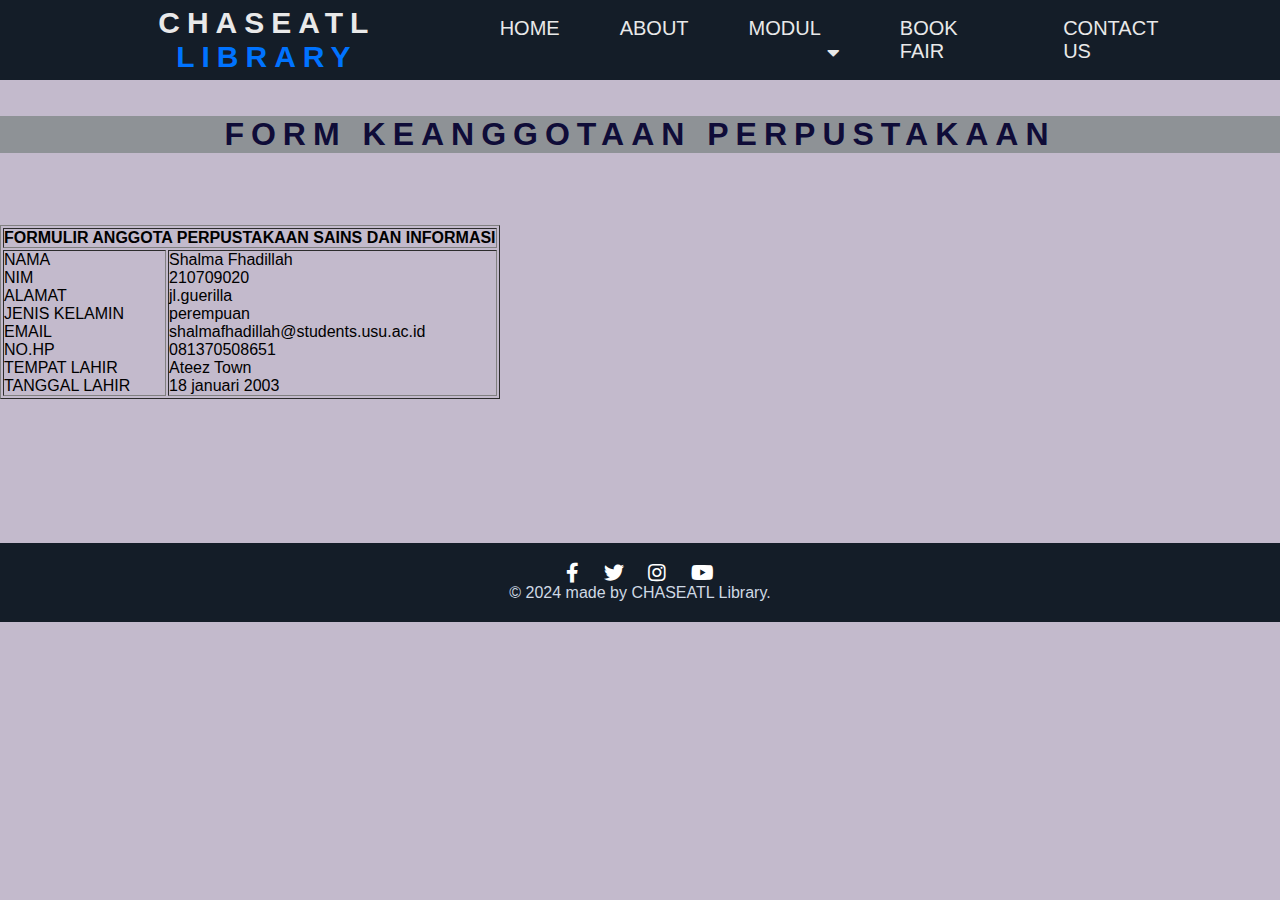
<file: modul 2(1).html>
<html lang="en">
  <head>
    <meta charset="UTF-8" />
    <meta name="viewport" content="width=device-width, initial-scale=1.0" />
    <link
      rel="stylesheet"
      href="https://cdnjs.cloudflare.com/ajax/libs/font-awesome/5.15.1/css/all.min.css"
    />
    <link rel="stylesheet" href="style.css" />
    <title>dropdown Menu</title>
  </head>
  <body>
    <div class="menu-bar">
      <h1 class="logo">CHASEATL <span>LIBRARY</span></h1>
      <ul>
        <li><a href="home.html">HOME</a></li>
        <li><a href="about us.html">ABOUT</a></li>
        <li>
          <a href="#">MODUL<i class="fas fa-caret-down"></i></a>
          <div class="dropdown-menu">
            <ul>
              <li>
                <a href="#">MODUL 1 <i class="fas fa-caret-right"></i></a>
                <div class="dropdown-menu-1">
                  <ul>
                    <li><a href="modul1.html">Perpustakaan</a></li>
                    <li><a href="modul 1(2).html">Audio dan Video</a></li>
                  </ul>
                </div>
              </li>
              <li>
                <a href="#">MODUL 2 <i class="fas fa-caret-right"></i></a>
                <div class="dropdown-menu-1">
                  <ul>
                    <li><a href="modul 2(1).html">Form Pribadi</a></li>
                    <li><a href="modul 2(2).html">Form Buku</a></li>
                  </ul>
                </div>
              </li>
              <li><a href="modul 3.html">MODUL 3</a></li>
              <li>
                <a href="#">MODUL 4<i class="fas fa-caret-right"></i></a>
                <div class="dropdown-menu-1">
                  <ul>
                    <li><a href="tabel border.html">Tabel border</a></li>
                    <li><a href="form button.html">Form Button</a></li>
                  </ul>
                </div>
              </li>
              <li><a href="modul 5 js.html">MODUL 5</a></li>
		     <li><a href="modul8.html">MODUL 8</a></li>
            </ul>
          </div>
        </li>
        <li><a href="BOOKFAIR.html">BOOK FAIR</a></li>
        <li><a href="contact us.html">CONTACT US</a></li>
      </ul>
    </div>
<br></br>
    <center>
      <b
        ><h2 style="font: arial 40px; background-color: rgb(188, 153, 200)">
        </h2></b
      >
    </center>
    <body style="background-color: rgb(195, 186, 204)">
      
      <center>
        <b
          ><h1
            style="
              font: times new roman size 15px;
              background-color: rgb(142, 146, 150);
            "
          >
          <p style="color:rgb(15, 12, 56);">FORM KEANGGOTAAN PERPUSTAKAAN</p>
          </h1></b
        >
      </center>
      <table border="1">
		<br></br>
		<br></br>
        <title>FORMULIR ANGGOTA PERPUSTAKAAN</title>

        <th colspan="2">FORMULIR ANGGOTA PERPUSTAKAAN SAINS DAN INFORMASI</th>

        <tr>
          <td>
            NAMA <br />
            NIM <br />
            ALAMAT <br />
            JENIS KELAMIN <br />
            EMAIL <br />
            NO.HP <br />
            TEMPAT LAHIR <br />
            TANGGAL LAHIR
          </td>

          <td>
            Shalma Fhadillah <br />
            210709020 <br />
            jl.guerilla <br />
            perempuan <br />
            shalmafhadillah@students.usu.ac.id <br />
            081370508651 <br />
            Ateez Town <br />
            18 januari 2003
          </td>
        </tr>
      </table>
      <!DOCTYPE html>
      <html lang="en">
        <head>
          <meta charset="UTF-8" />
          <meta
            name="viewport"
            content="width=device-width, initial-scale=1.0"
          />
          <title>Footer Perpustakaan</title>
          <!-- Tambahkan Font Awesome CSS -->
          <link
            rel="stylesheet"
            href="https://cdnjs.cloudflare.com/ajax/libs/font-awesome/5.15.4/css/all.min.css"
            integrity="sha512-nR1c4E3x7Vax+p3Q7z4e5fVpkRuknSCwMZYemDAPFEid+FW/tEWT8kGz0FfIQ4l+cMmz6z4LZBj71E8J9a3qKw=="
            crossorigin="anonymous"
            referrerpolicy="no-referrer"
          />
          <style>
            body {
              font-family: Arial, sans-serif;
              margin: 0;
              padding: 0;
            }

            footer {
              background-color: #141d28;
              color: #cfd9e4;
              padding: 20px 0;
              text-align: center;
            }

            .social-media {
              list-style-type: none;
              padding: 0;
            }

            .social-media li {
              display: inline-block;
              margin: 0 10px;
            }

            .social-media li a {
              color: #fff;
              font-size: 20px;
              text-decoration: none;
            }
          </style>
        </head>
		<br></br>
		<br></br>
		<br></br>
		<br></br>
        <body>
          <!-- Konten website di sini -->

          <footer>
            <ul class="social-media">
              <li>
                <a href="http://facebook.com/ChaseAtlantic"><i class="fab fa-facebook-f"></i></a>
              </li>
              <li>
                <a href="https://x.com/ChaseAtlantic"><i class="fab fa-twitter"></i></a>
              </li>
              <li>
                <a href="https://www.instagram.com/chaseatlantic?igsh=NHZodzY4cXJscTN0"><i class="fab fa-instagram"></i></a>
              </li>
              <li>
                <a href="https://youtube.com/@chaseatlantic?si=rGFkRteSnaKxdk2x"><i class="fab fa-youtube"></i></a>
              </li>
            </ul>
            <p>&copy; 2024 made by CHASEATL Library.</p>
          </footer>
        </body>
      </html>
    </body>
  </body>
</html>
</file>
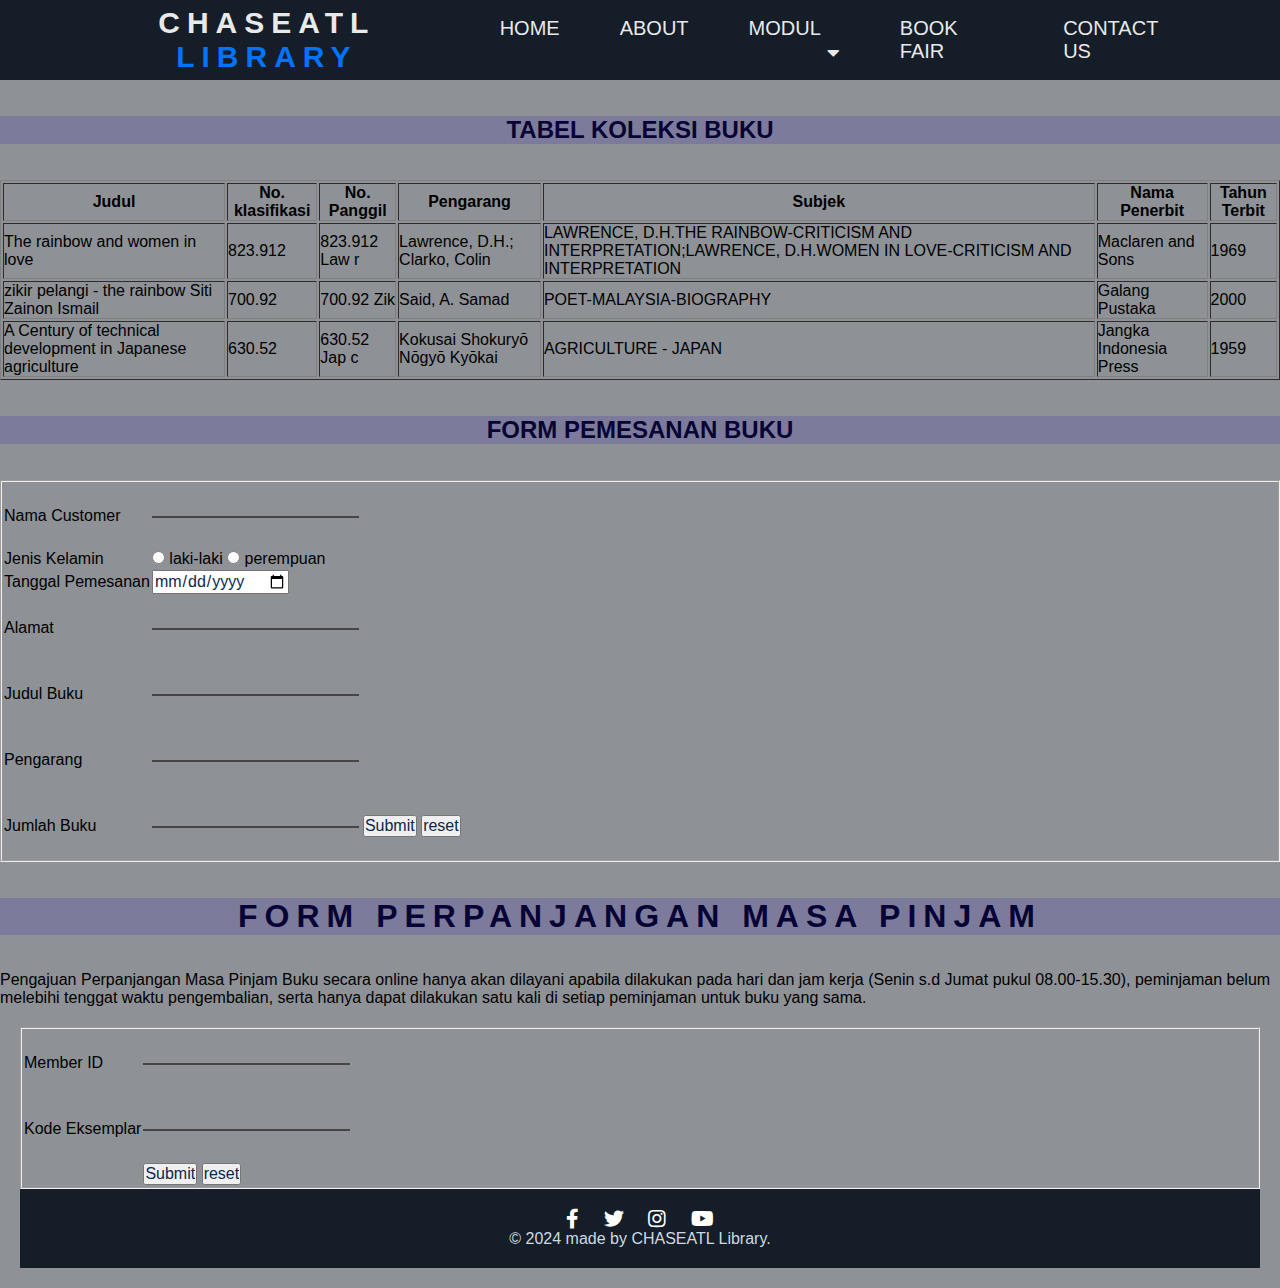
<file: modul 2(2).html>
<html lang="en">
  <head>
    <meta charset="UTF-8" />
    <meta name="viewport" content="width=device-width, initial-scale=1.0" />
    <link
      rel="stylesheet"
      href="https://cdnjs.cloudflare.com/ajax/libs/font-awesome/5.15.1/css/all.min.css"
    />
    <link rel="stylesheet" href="style.css" />
    <title>dropdown Menu</title>
  </head>
  <body>
    <div class="menu-bar">
      <h1 class="logo">CHASEATL <span>LIBRARY</span></h1>
      <ul>
        <li><a href="home.html">HOME</a></li>
        <li><a href="about us.html">ABOUT</a></li>
        <li>
          <a href="#">MODUL<i class="fas fa-caret-down"></i></a>
          <div class="dropdown-menu">
            <ul>
              <li>
                <a href="#">MODUL 1 <i class="fas fa-caret-right"></i></a>
                <div class="dropdown-menu-1">
                  <ul>
                    <li><a href="modul1.html">Perpustakaan</a></li>
                    <li><a href="modul 1(2).html">Audio dan Video</a></li>
                  </ul>
                </div>
              </li>
              <li>
                <a href="#">MODUL 2 <i class="fas fa-caret-right"></i></a>
                <div class="dropdown-menu-1">
                  <ul>
                    <li><a href="modul 2(1).html">Form Pribadi</a></li>
                    <li><a href="modul 2(2).html">Form Buku</a></li>
                  </ul>
                </div>
              </li>
              <li><a href="modul 3.html">MODUL 3</a></li>
              <li>
                <a href="#">MODUL 4<i class="fas fa-caret-right"></i></a>
                <div class="dropdown-menu-1">
                  <ul>
                    <li><a href="tabel border.html">Tabel border</a></li>
                    <li><a href="form button.html">Form Button</a></li>
                  </ul>
                </div>
              </li>
              <li><a href="modul 5 js.html">MODUL 5</a></li>
		     <li><a href="modul8.html">MODUL 8</a></li>
            </ul>
          </div>
        </li>
        <li><a href="BOOKFAIR.html">BOOK FAIR</a></li>
        <li><a href="contact us.html">CONTACT US</a></li>
      </ul>
    </div>
  </head>
</body>
<br></br>
<body style="background-color: rgb(142, 146, 150);"> 
<center><b><h2 style="font:times new roman size 45px; background-color: #7d7b9b;"><p style="color:rgb(7, 4, 53);">TABEL KOLEKSI BUKU</p></h2></b></center>
<table border="1">
    <tr>
        <td style="text-align:center"> <b> Judul </b> </td>
        <td style="text-align:center"> <b> No. klasifikasi </b> </td>
        <td style="text-align:center"> <b> No. Panggil </b> </td>
        <td style="text-align:center"> <b> Pengarang </b> </td>
        <td style="text-align:center"> <b> Subjek </b> </td>
        <td style="text-align:center"> <b> Nama Penerbit </b> </td>
        <td style="text-align:center"> <b> Tahun Terbit </b> </td> 
    </tr>
    <br></br>
    <tr>
        <td> The rainbow and women in love </td>
        <td> 823.912 </td>
        <td> 823.912 Law r  </td>
        <td> Lawrence, D.H.; Clarko, Colin </td>
        <td> LAWRENCE, D.H.THE RAINBOW-CRITICISM AND INTERPRETATION;LAWRENCE, D.H.WOMEN IN LOVE-CRITICISM AND INTERPRETATION</td>
        <td> Maclaren and Sons  </td>
        <td> 1969</td>
    </tr>
    
        <td> zikir pelangi - the rainbow Siti Zainon Ismail </td>
        <td> 700.92 </td>
        <td> 700.92 Zik</td>
        <td> Said, A. Samad</td>
        <td> POET-MALAYSIA-BIOGRAPHY</td>
        <td> Galang Pustaka  </td>
        <td> 2000 </td>
	</tr>
		<td> A Century of technical development in Japanese agriculture </td>
        <td> 630.52 </td>
        <td> 630.52 Jap c</td>
        <td> Kokusai Shokuryō Nōgyō Kyōkai</td>
        <td> AGRICULTURE - JAPAN </td>
        <td> Jangka Indonesia Press </td>
        <td> 1959</td>
    </tr>
    </table>
    <br></br>
    <head>
      <center><b><h2 style="font:times new roman size 45px; background-color: #7d7b9b;"><p style="color:rgb(7, 4, 53);">FORM PEMESANAN BUKU</p></h2></b></center>
    </form action="contatct.php" method="POST">
    <br></br>
    <fieldset>
      <p>
  <table>
    <tr>
       <td>Nama Customer</td>
        <td><input type ="text"></td>
    </tr>
      <tr>
        <td>Jenis Kelamin</td>
        <td><input type="radio" name="jk"> laki-laki
            <input type="radio" name="jk"> perempuan 
        </td>
    </tr>
    <tr>
       <td>Tanggal Pemesanan</td>
       <td><input type="date" name="tanggal"/></td>
  </tr>
  <tr>
      <td> <label>Alamat</legend>
      <td> <input type="text" name="name"/></td>
      </tr>
      <tr>
      <td><label>Judul Buku</label> </td>
      <td><input type="text" name="name"/></td>
    </tr>
    <tr>
    <td>	<label>Pengarang</label></td>
    <td> <input type="text" name="name"/></td>
  </tr>
  <tr>
      <td><label>Jumlah Buku</label></td>
      <td><input type="text" name="name"/></td>
      <td></td>
      <td>
         <input type="submit" value="Submit">
          <input type="reset" value="reset">
       </td>
   </tr>
  </table>
   </p>
  </fieldset>
  </form>
  
  
  </head>
  
  </body>
  </body>
	<title>FORMULIR PERPANJANGAN PEMINJAMAN BUKU</title>
<br></br>
<center><b><h1 style="font:times new roman size 45px; background-color: #7d7b9b;"><p style="color:rgb(7, 4, 53);"> <b>FORM PERPANJANGAN MASA PINJAM</b></p></h1></b></center>
<br></br>
<p> Pengajuan Perpanjangan Masa Pinjam Buku secara online hanya akan dilayani apabila dilakukan pada hari dan jam kerja (Senin s.d Jumat pukul 08.00-15.30), peminjaman belum melebihi tenggat waktu pengembalian, serta hanya dapat dilakukan satu kali di setiap peminjaman untuk buku yang sama. </p>
	
	 <form action="" method="POST">
        <fieldset>
        <p>
   <table>
      <tr>
         <td>Member ID</td>
         <td><input type ="text"></td>
      </tr>
        <tr>
            <td> Kode Eksemplar</td>
            <td><input type = "text"></td>
            </tr> 
            <tr>
              <td></td>
           <td><input type="submit" value="Submit">
               <input type="reset" value="reset">
            </td>
        </tr>
      </table>
        </p>
 </fieldset>
 <!DOCTYPE html>
    <html lang="en">
      <head>
        <meta charset="UTF-8" />
        <meta name="viewport" content="width=device-width, initial-scale=1.0" />
        <title>Footer audio dan video</title>
        <!-- Tambahkan Font Awesome CSS -->
        <link
          rel="stylesheet"
          href="https://cdnjs.cloudflare.com/ajax/libs/font-awesome/5.15.4/css/all.min.css"
          integrity="sha512-nR1c4E3x7Vax+p3Q7z4e5fVpkRuknSCwMZYemDAPFEid+FW/tEWT8kGz0FfIQ4l+cMmz6z4LZBj71E8J9a3qKw=="
          crossorigin="anonymous"
          referrerpolicy="no-referrer"
        />
        <style>
          body {
            font-family: Arial, sans-serif;
            margin: 0;
            padding: 0;
          }
   
          footer {
            background-color: #141d28;
            color: #cfd9e4;
            padding: 20px 0;
            text-align: center;
          }
   
          .social-media {
            list-style-type: none;
            padding: 0;
          }
   
          .social-media li {
            display: inline-block;
            margin: 0 10px;
          }
   
          .social-media li a {
            color: #fff;
            font-size: 20px;
            text-decoration: none;
          }
        </style>
      </head>
      <body>
        <!-- Konten website di sini -->
   
        <footer>
          <ul class="social-media">
            <li>
              <a href="http://facebook.com/ChaseAtlantic"><i class="fab fa-facebook-f"></i></a>
            </li>
            <li>
              <a href="https://x.com/ChaseAtlantic"><i class="fab fa-twitter"></i></a>
            </li>
            <li>
              <a href="https://www.instagram.com/chaseatlantic?igsh=NHZodzY4cXJscTN0"><i class="fab fa-instagram"></i></a>
            </li>
            <li>
              <a href="https://youtube.com/@chaseatlantic?si=rGFkRteSnaKxdk2x"><i class="fab fa-youtube"></i></a>
            </li>
          </ul>
          <p>&copy; 2024 made by CHASEATL Library.</p>
        </footer>
      </body>
    </html>
</file>
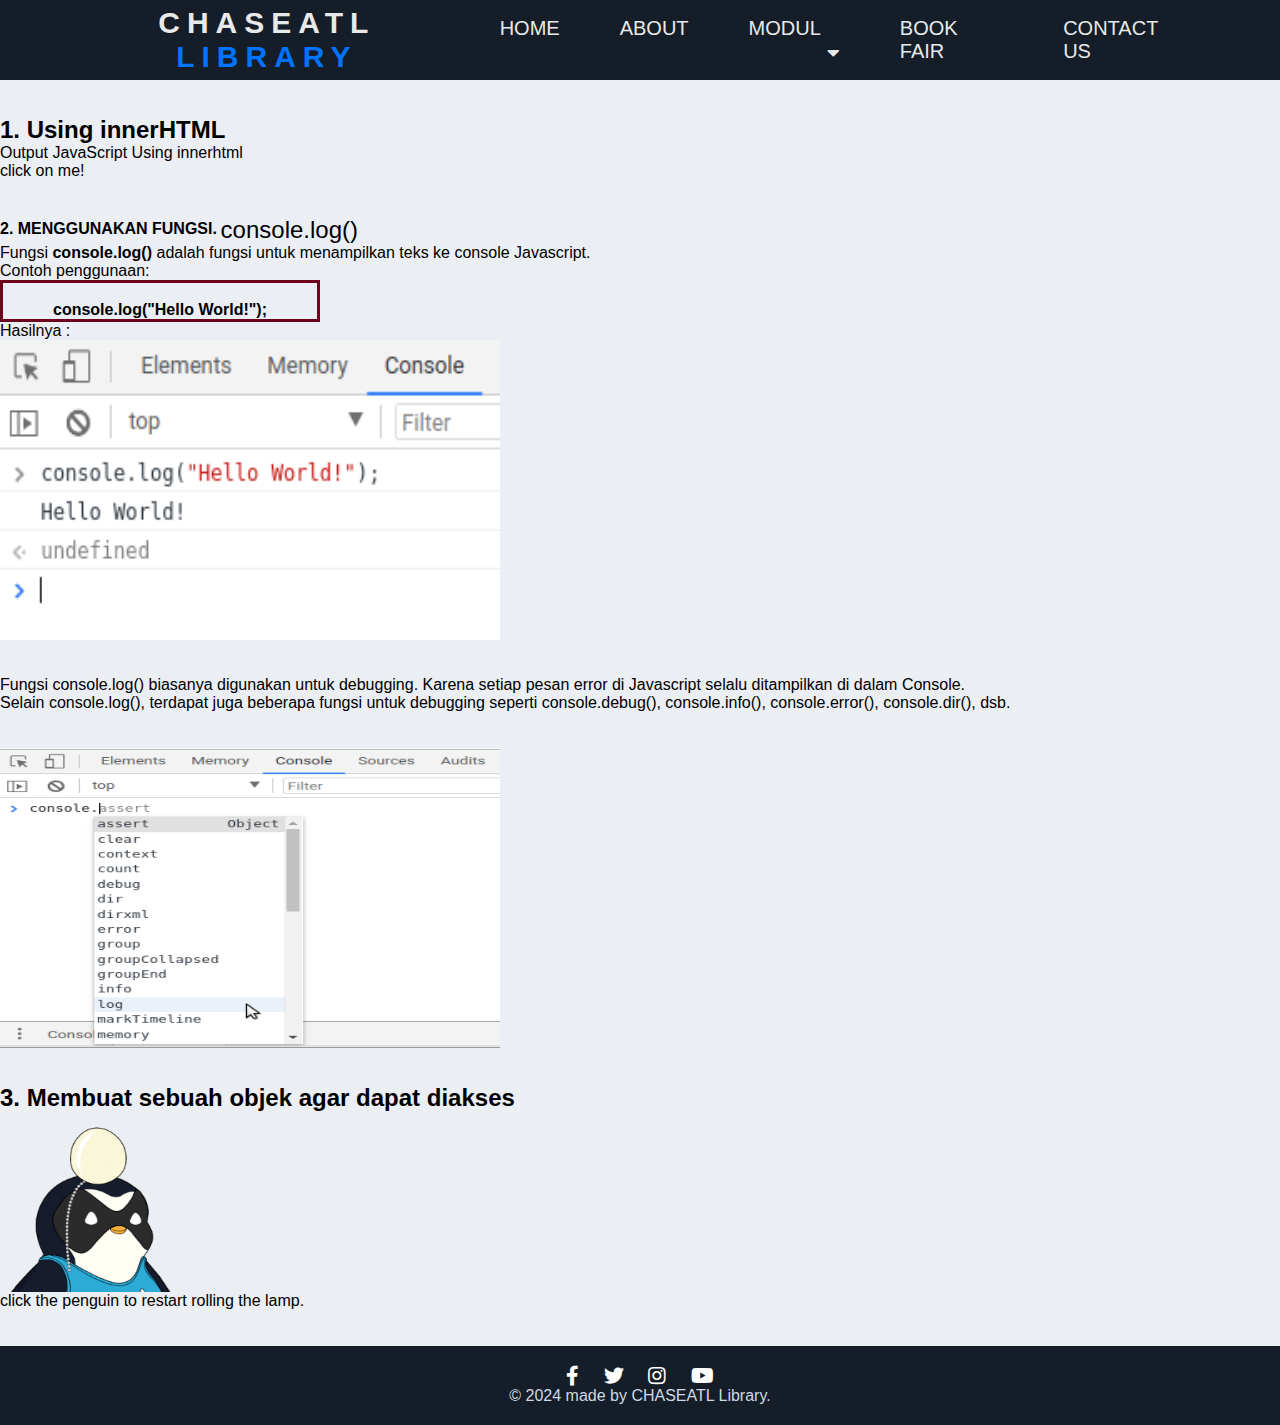
<file: modul 5 js.html>
<html lang="en">
  <head>
    <meta charset="UTF-8" />
    <meta name="viewport" content="width=device-width, initial-scale=1.0" />
    <link
      rel="stylesheet"
      href="https://cdnjs.cloudflare.com/ajax/libs/font-awesome/5.15.1/css/all.min.css"
    />
    <link rel="stylesheet" href="style.css" />
    <title>dropdown Menu</title>
  </head>
  <body>
    <div class="menu-bar">
      <h1 class="logo">CHASEATL <span>LIBRARY</span></h1>
      <ul>
        <li><a href="home.html">HOME</a></li>
        <li><a href="about us.html">ABOUT</a></li>
        <li>
          <a href="#">MODUL<i class="fas fa-caret-down"></i></a>
          <div class="dropdown-menu">
            <ul>
              <li>
                <a href="#">MODUL 1 <i class="fas fa-caret-right"></i></a>
                <div class="dropdown-menu-1">
                  <ul>
                    <li><a href="modul1.html">Perpustakaan</a></li>
                    <li><a href="modul 1(2).html">Audio dan Video</a></li>
                  </ul>
                </div>
              </li>
              <li>
                <a href="#">MODUL 2 <i class="fas fa-caret-right"></i></a>
                <div class="dropdown-menu-1">
                  <ul>
                    <li><a href="modul 2(1).html">Form Pribadi</a></li>
                    <li><a href="modul 2(2).html">Form Buku</a></li>
                  </ul>
                </div>
              </li>
              <li><a href="modul 3.html">MODUL 3</a></li>
              <li>
                <a href="#">MODUL 4<i class="fas fa-caret-right"></i></a>
                <div class="dropdown-menu-1">
                  <ul>
                    <li><a href="tabel border.html">Tabel border</a></li>
                    <li><a href="form button.html">Form Button</a></li>
                  </ul>
                </div>
              </li>
              <li><a href="modul 5 js.html">MODUL 5</a></li>
               <li><a href="modul8.html">MODUL 8</a></li>
            </ul>
          </div>
        </li>
        <li><a href="BOOKFAIR.html">BOOK FAIR</a></li>
        <li><a href="contact us.html">CONTACT US</a></li>
      </ul>
    </div>
    <title>Tugas modul 1(2)</title>
      <body>
        <br></br>
        <h2>1. Using innerHTML</h2>
        <p>Output JavaScript Using innerhtml</p>
        <p id="demo" onclick="myFunction()">click on me!</p>
        <script>
        function myFunction() {
          document.getElementById("demo").innerHTML = "BOO!";
        }
        </script>
         <br></br>
         <html lang="en">

<head>
    <title>JavaScript Output</title>
</head>
<b>2. MENGGUNAKAN FUNGSI.</b></font><sub> <font size="5">console.log()</sub> </font>
<p> Fungsi <b>console.log()</b> adalah fungsi untuk menampilkan teks ke console Javascript.</p>
<p>Contoh penggunaan:</p>
<p><style>
    table, th, td {
      border: 3px solid rgb(110, 3, 30);
      border-collapse: collapse;
    }
    </style>
    <table style="width:25%">
     <tr>
        <th><br>console.log("Hello World!");</br></th> 
    </tr>
    </table>
    <p></p>
    Hasilnya : 
    <p><img src="console-js.png"style="width: 500px;height: 300px;"></p>
    <br></br>
    <p>Fungsi console.log() biasanya digunakan untuk debugging. Karena setiap pesan error di Javascript selalu ditampilkan di dalam Console.</p>
    <p>Selain console.log(), terdapat juga beberapa fungsi untuk debugging seperti console.debug(), console.info(), console.error(), console.dir(), dsb.</p>
    <br></br>
    <p><img src="console-js2.png"style="width: 500px;height: 300px;"></p>

    <br></br>
     <h2>3. Membuat sebuah objek agar dapat diakses</h2>
     <body>
     
     <img id="myImage" onclick="changeImage()" src="cute2.gif" width="200" height="180">
     
     <p>click the penguin to restart rolling the lamp.</p>
     
     <script>
     function changeImage() {
       var image = document.getElementById('myImage');
       if (image.src.match("bulbon")) {
         image.src = "cute2.gif";
       } else {
         image.src = "cute2.gif";
       }
     }
     </script>
     
<br></br>
    <html lang="en">
      <head>
        <meta charset="UTF-8" />
        <meta name="viewport" content="width=device-width, initial-scale=1.0" />
        <title>Footer Perpustakaan</title>
        <!-- Tambahkan Font Awesome CSS -->
        <link
          rel="stylesheet"
          href="https://cdnjs.cloudflare.com/ajax/libs/font-awesome/5.15.4/css/all.min.css"
          integrity="sha512-nR1c4E3x7Vax+p3Q7z4e5fVpkRuknSCwMZYemDAPFEid+FW/tEWT8kGz0FfIQ4l+cMmz6z4LZBj71E8J9a3qKw=="
          crossorigin="anonymous"
          referrerpolicy="no-referrer"
        />
        <style>
          body {
            font-family: Arial, sans-serif;
            margin: 0;
            padding: 0;
          }

          footer {
            background-color: #141d28;
            color: #cfd9e4;
            padding: 20px 0;
            text-align: center;
          }

          .social-media {
            list-style-type: none;
            padding: 0;
          }

          .social-media li {
            display: inline-block;
            margin: 0 10px;
          }

          .social-media li a {
            color: #fff;
            font-size: 20px;
            text-decoration: none;
          }
        </style>
      </head>
      <body>
        <!-- Konten website di sini -->

        <footer>
          <ul class="social-media">
            <li>
              <a href="http://facebook.com/ChaseAtlantic"
                ><i class="fab fa-facebook-f"></i
              ></a>
            </li>
            <li>
              <a href="https://x.com/ChaseAtlantic"
                ><i class="fab fa-twitter"></i
              ></a>
            </li>
            <li>
              <a
                href="https://www.instagram.com/chaseatlantic?igsh=NHZodzY4cXJscTN0"
                ><i class="fab fa-instagram"></i
              ></a>
            </li>
            <li>
              <a href="https://youtube.com/@chaseatlantic?si=rGFkRteSnaKxdk2x"
                ><i class="fab fa-youtube"></i
              ></a>
            </li>
          </ul>
          <p>&copy; 2024 made by CHASEATL Library.</p>
        </footer>
      </body>
    </html>
  </body>
</html>
</file>
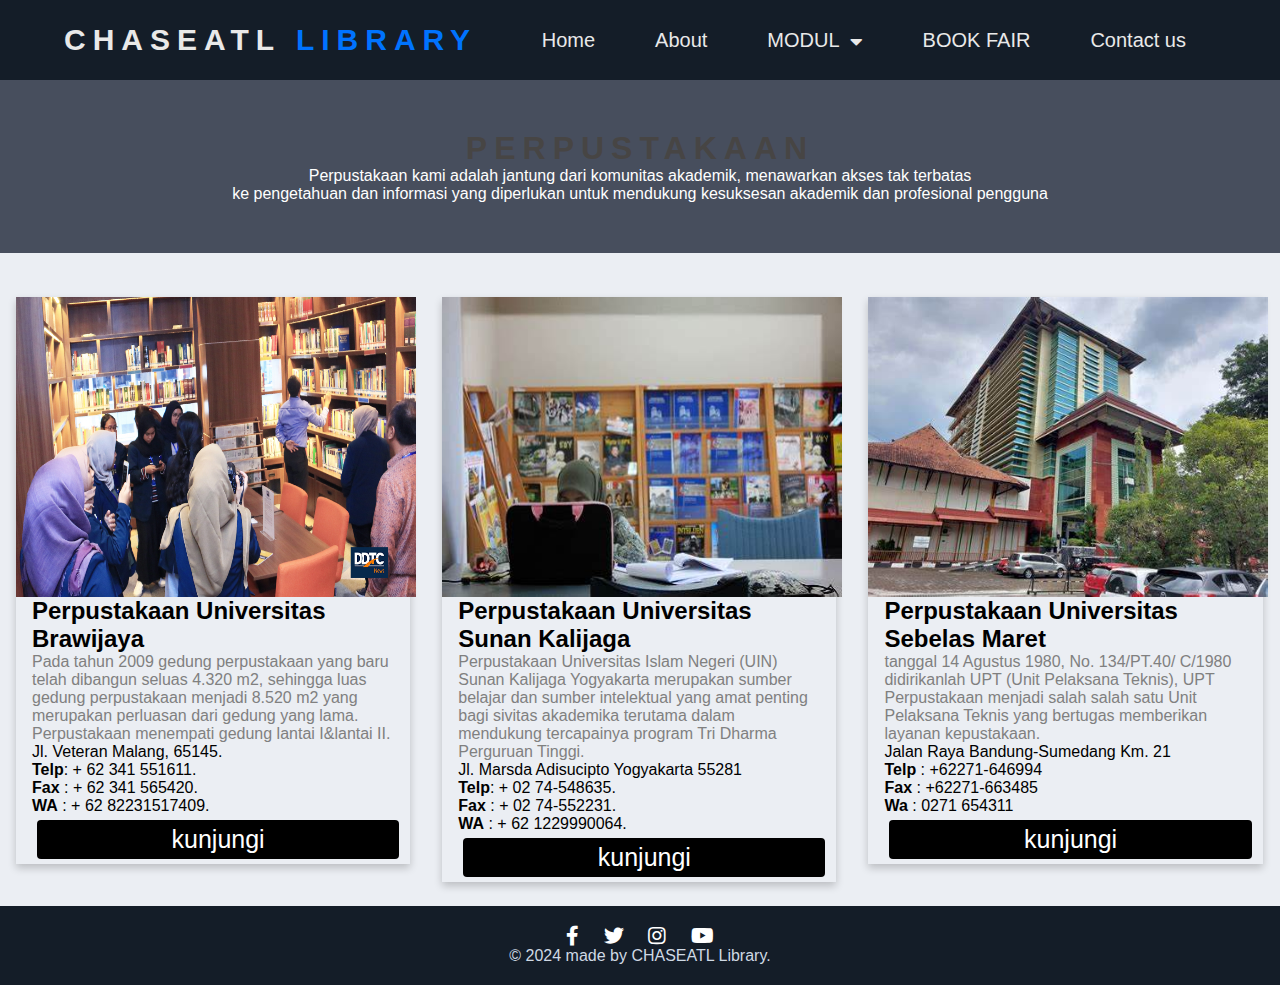
<file: modul1.html>
<html lang="en">
  <head>
    <meta charset="UTF-8" />
    <meta name="viewport" content="width=device-width, initial-scale=1.0" />
    <link
      rel="stylesheet"
      href="https://cdnjs.cloudflare.com/ajax/libs/font-awesome/5.15.1/css/all.min.css"
    />
    <link rel="stylesheet" href="style.css" />
    <title>PERPUSTAKAAN</title>
  </head>
  <body>
    <div class="menu-bar">
      <h1 class="logo">CHASEATL <span>LIBRARY</span></h1>
      <ul>
        <li><a href="home.html">Home</a></li>
        <li><a href="about us.html">About</a></li>
        <li>
          <a href="#">MODUL<i class="fas fa-caret-down"></i></a>
          <div class="dropdown-menu">
            <ul>
              <li>
                <a href="#">MODUL 1 <i class="fas fa-caret-right"></i></a>
                <div class="dropdown-menu-1">
                  <ul>
                    <li><a href="modul1.html">Perpustakaan</a></li>
                    <li><a href="modul 1(2).html">Audio dan Video</a></li>
                  </ul>
                </div>
              </li>
              <li>
                <a href="#">MODUL 2 <i class="fas fa-caret-right"></i></a>
                <div class="dropdown-menu-1">
                  <ul>
                    <li><a href="modul 2(1).html">Form Pribadi</a></li>
                    <li><a href="modul 2(2).html">Form Buku</a></li>
                  </ul>
                </div>
              </li>
              <li><a href="modul 3.html">MODUL 3</a></li>
              <li>
                <a href="#">MODUL 4<i class="fas fa-caret-right"></i></a>
                <div class="dropdown-menu-1">
                  <ul>
                    <li><a href="tabel border.html">Tabel border</a></li>
                    <li><a href="form button.html">Form Button</a></li>
                  </ul>
                </div>
              </li>
              <li><a href="modul 5 js.html">MODUL 5</a></li>
               <li><a href="modul8.html">MODUL 8</a></li>
            </ul>
          </div>
        </li>
        <li><a href="BOOKFAIR.html">BOOK FAIR</a></li>
        <li><a href="contact us.html">Contact us</a></li>
      </ul>
    </div>
    <meta name="viewport" content="width=device-width, initial-scale=1" />
    <style>
      body {
        font-family: Arial, Helvetica, sans-serif;
        margin: 0;
      }

      html {
        box-sizing: border-box;
      }

      *,
      *:before,
      *:after {
        box-sizing: inherit;
      }

      .column {
        float: left;
        width: 33.3%;
        margin-bottom: 16px;
        padding: 0 8px;
      }

      .card {
        box-shadow: 0 4px 8px 0 rgba(0, 0, 0, 0.2);
        margin: 8px;
      }

      .about-section {
        padding: 50px;
        text-align: center;
        background-color: #474e5d;
        color: white;
      }

      .container {
        padding: 0 16px;
      }

      .container::after,
      .row::after {
        content: "";
        clear: both;
        display: table;
      }

      .title {
        color: grey;
      }

      .button {
        border: none;
        outline: 0;
        display: inline-block;
        padding: 5px;
        color: white;
        background-color: #000;
        text-align: center;
        cursor: pointer;
        width: 100%;
      }

      .button:hover {
        background-color: #555;
      }

      @media screen and (max-width: 650px) {
        .column {
          width: 100%;
          display: block;
        }
      }
    </style>
  </head>
  <body>
    <div class="about-section">
      <h1>PERPUSTAKAAN</h1>
      <p>Perpustakaan kami adalah jantung dari komunitas akademik, menawarkan akses tak terbatas </p>
      <p>
        ke pengetahuan dan informasi yang diperlukan untuk mendukung kesuksesan akademik dan profesional pengguna 
      </p>
    </div>
<br></br>
    <h2 style="text-align: center"></h2>
    <div class="row">
      <div class="column">
        <div class="card">
          <img src="UB library.jpg" alt="Jane" style="width: 400px;height: 300px;" />
          <div class="container">
            <h2>Perpustakaan Universitas Brawijaya</h2>
            <p class="title">Pada tahun 2009 gedung perpustakaan yang baru telah dibangun seluas 4.320 m2, sehingga luas gedung perpustakaan menjadi 8.520 m2 yang merupakan perluasan dari gedung yang lama. 
                Perpustakaan menempati gedung lantai I&lantai II.</p>
                <p>  Jl. Veteran Malang, 65145. 
                    <p>  <b>Telp</b>: + 62 341 551611. 
                    <p>  <b>Fax</b> : + 62 341 565420. 
                    <p>  <b>WA</b>  : + 62 82231517409.</p>
            <p><a href="https://lib.ub.ac.id/"><button class="button">kunjungi</button></a></p>
          </div>
        </div>
      </div>

      <div class="column">
        <div class="card">
          <img src="UIN SK lib.jpg" alt="Mike" style="width: 400px;height: 300px;" />
          <div class="container">
            <h2>Perpustakaan Universitas Sunan Kalijaga</h2>
            <p class="title">Perpustakaan Universitas Islam Negeri (UIN) Sunan Kalijaga Yogyakarta merupakan sumber belajar dan sumber intelektual yang amat penting bagi sivitas akademika terutama dalam mendukung tercapainya program Tri Dharma Perguruan Tinggi.</p>
            <p>  Jl. Marsda Adisucipto Yogyakarta 55281
                <p>  <b>Telp</b>: + 02 74-548635. 
                <p>  <b>Fax</b> : + 02 74-552231. 
                <p>  <b>WA</b>  : + 62 1229990064.</p>
            <p><a href="https://lib.uin-suka.ac.id/"><button class="button">kunjungi</button></a></p>
          </div>
        </div>
      </div>

      <div class="column">
        <div class="card">
          <img src="UNS.jpg" alt="John" style="width: 400px;height: 300px;" />
          <div class="container">
            <h2>Perpustakaan Universitas Sebelas Maret</h2>
            <p class="title">tanggal 14 Agustus 1980, No. 134/PT.40/ C/1980 didirikanlah UPT (Unit Pelaksana Teknis), UPT Perpustakaan menjadi salah salah satu Unit Pelaksana Teknis yang bertugas memberikan layanan kepustakaan.</p>
            <p> Jalan Raya Bandung-Sumedang Km. 21 
                <p> <b>Telp</b> : +62271-646994
                <p> <b>Fax</b>  : +62271-663485
                <p> <b>Wa</b>   :  0271 654311</p>
            <p><a href="https://library.uns.ac.id/"><button class="button">kunjungi</button></a></p>
          </div>
        </div>
      </div>
    </div>
    <html lang="en">
      <head>
        <meta charset="UTF-8" />
        <meta name="viewport" content="width=device-width, initial-scale=1.0" />
        <title>Footer Perpustakaan</title>
        <!-- Tambahkan Font Awesome CSS -->
        <link
          rel="stylesheet"
          href="https://cdnjs.cloudflare.com/ajax/libs/font-awesome/5.15.4/css/all.min.css"
          integrity="sha512-nR1c4E3x7Vax+p3Q7z4e5fVpkRuknSCwMZYemDAPFEid+FW/tEWT8kGz0FfIQ4l+cMmz6z4LZBj71E8J9a3qKw=="
          crossorigin="anonymous"
          referrerpolicy="no-referrer"
        />
        <style>
          body {
            font-family: Arial, sans-serif;
            margin: 0;
            padding: 0;
          }

          footer {
            background-color: #141d28;
            color: #cfd9e4;
            padding: 20px 0;
            text-align: center;
          }

          .social-media {
            list-style-type: none;
            padding: 0;
          }

          .social-media li {
            display: inline-block;
            margin: 0 10px;
          }

          .social-media li a {
            color: #fff;
            font-size: 20px;
            text-decoration: none;
          }
        </style>
      </head>
      <body>
        <!-- Konten website di sini -->

        <footer>
            <ul class="social-media">
              <li>
                <a href="http://facebook.com/ChaseAtlantic"><i class="fab fa-facebook-f"></i></a>
              </li>
              <li>
                <a href="https://x.com/ChaseAtlantic"><i class="fab fa-twitter"></i></a>
              </li>
              <li>
                <a href="https://www.instagram.com/chaseatlantic?igsh=NHZodzY4cXJscTN0"><i class="fab fa-instagram"></i></a>
              </li>
              <li>
                <a href="https://youtube.com/@chaseatlantic?si=rGFkRteSnaKxdk2x"><i class="fab fa-youtube"></i></a>
            </li>
          </ul>
          <p>&copy; 2024 made by CHASEATL Library.</p>
        </footer>
      </body>
    </html>
  </body>
</html>
</file>
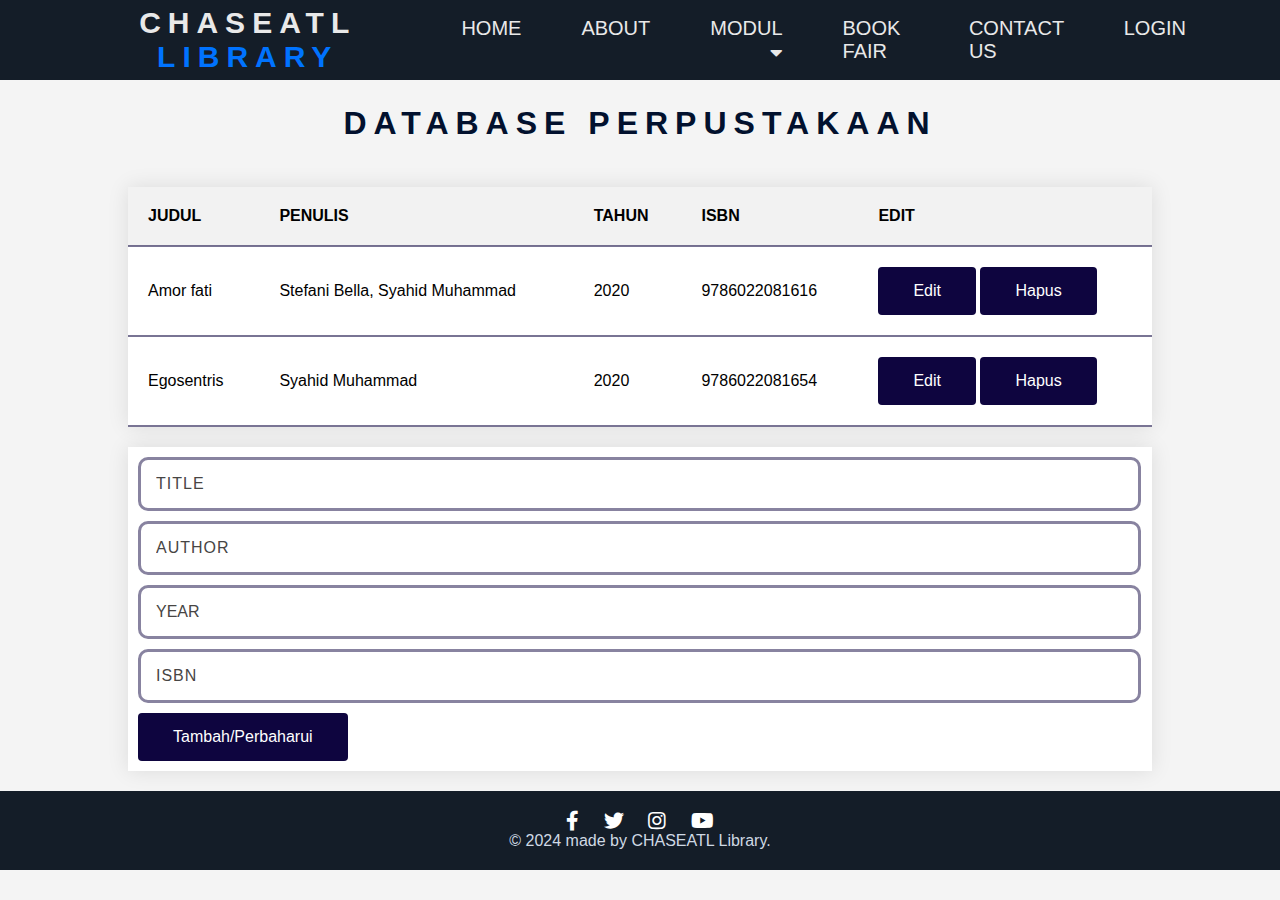
<file: modul8.html>
<html lang="en">
  <head>
    <meta charset="UTF-8" />
    <meta name="viewport" content="width=device-width, initial-scale=1.0" />
    <link
      rel="stylesheet"
      href="https://cdnjs.cloudflare.com/ajax/libs/font-awesome/5.15.1/css/all.min.css"
    />
    <link rel="stylesheet" href="style.css" />
    <title>PERPUSTAKAAN CHASEATL</title>
  </head>
  <body>
    <div class="menu-bar">
      <h1 class="logo">CHASEATL <span>LIBRARY</span></h1>
      <ul>
        <li><a href="home.html">HOME</a></li>
        <li><a href="about us.html">ABOUT</a></li>
        <li>
          <a href="#">MODUL<i class="fas fa-caret-down"></i></a>
          <div class="dropdown-menu">
            <ul>
              <li>
                <a href="#">MODUL 1 <i class="fas fa-caret-right"></i></a>
                <div class="dropdown-menu-1">
                  <ul>
                    <li><a href="jquery.html">Perpustakaan</a></li>
                    <li><a href="modul 1(2).html">Audio dan Video</a></li>
                  </ul>
                </div>
              </li>
              <li>
                <a href="#">MODUL 2 <i class="fas fa-caret-right"></i></a>
                <div class="dropdown-menu-1">
                  <ul>
                    <li><a href="modul 2(1).html">Form Pribadi</a></li>
                    <li><a href="modul 2(2).html">Form Buku</a></li>
                  </ul>
                </div>
              </li>
              <li><a href="modul 3.html">MODUL 3</a></li>
              <li>
                <a href="#">MODUL 4<i class="fas fa-caret-right"></i></a>
                <div class="dropdown-menu-1">
                  <ul>
                    <li><a href="tabel border.html">Tabel border</a></li>
                    <li><a href="form button.html">Form Button</a></li>
                  </ul>
                </div>
              </li>
              <li><a href="modul 5 js.html">MODUL 5</a></li>
              <li><a href="modul8.html">MODUL 8</a></li>
            </ul>
          </div>
        </li>
        <li><a href="BOOKFAIR.html">BOOK FAIR</a></li>
        <li><a href="contact us.html">CONTACT US</a></li>
        <li><a href="log in.html">LOGIN</a></li>
      </ul>
    </div>
    <!DOCTYPE html>
    <html lang="en">
      <head>
        <meta charset="UTF-8" />
        <meta name="viewport" content="width=device-width, initial-scale=1.0" />
        <title>mod.8</title>
        <style>
          body {
            font-family: Arial, sans-serif;
            margin: 0;
            padding: 0;
            background-color: #f4f4f4;
          }

          h1 {
            text-align: center;
            padding: 25px 0;
            color: #02112e;
          }

          table {
            width: 80%;
            margin: 20px auto;
            border-collapse: collapse;
            background-color: #fff;
            box-shadow: 0 0 20px rgba(0, 0, 0, 0.1);
          }

          th,
          td {
            padding: 20px;
            text-align: left;
            border-bottom: 2px solid #0e053f8e;
          }

          th {
            background-color: #f2f2f2;
          }

          form {
            width: 80%;
            margin: 20px auto;
            background-color: #fff;
            box-shadow: 0 0 20px rgba(0, 0, 0, 0.1);
            padding: 10px;
          }

          input[type="text"],
          input[type="number"] {
            width: calc(100% - 1px);
            padding: 15px;
            margin-bottom: 10px;
            border: 3px solid #0e053f7e;
            border-radius: 10px;
            box-sizing: border-box;
          }

          button {
            background-color: #0e053f;
            color: white;
            padding: 15px 35px;
            border: none;
            border-radius: 4px;
            cursor: pointer;
            font-size: 16px;
          }

          button:hover {
            background-color: #354db8;
          }

          @media (max-width: 768px) {
            table {
              width: 100%;
            }

            form {
              width: 100%;
            }
          }
        </style>
      </head>
      <body>
        <h1>DATABASE PERPUSTAKAAN</h1>
        <table>
          <thead>
            <tr>
              <th>JUDUL</th>
              <th>PENULIS</th>
              <th>TAHUN</th>
              <th>ISBN</th>
              <th>EDIT</th>
            </tr>
          </thead>
          <tbody id="libraryBody">
            <!-- Data rows will be inserted here by JavaScript -->
          </tbody>
        </table>

        <form id="libraryForm">
          <input type="hidden" id="editIndex" />
          <input type="text" id="title" placeholder="Title" required />
          <input type="text" id="author" placeholder="Author" required />
          <input type="number" id="YEAR" placeholder="YEAR" required />
          <input type="text" id="isbn" placeholder="ISBN" required />
          <button type="button" onclick="addOrUpdateBook()">
            Tambah/Perbaharui
          </button>
        </form>

        <script>
          let libraryData = [
            {
              title: "Amor fati",
              author: " Stefani Bella, Syahid Muhammad",
              year: 2020,
              isbn: "9786022081616",
            },
            {
              title: "Egosentris",
              author: "Syahid Muhammad",
              year: 2020,
              isbn: "9786022081654",
            },
          ];

          document.addEventListener("DOMContentLoaded", function () {
            displayLibrary();
          });

          function displayLibrary() {
            const tbody = document.getElementById("libraryBody");
            tbody.innerHTML = "";
            libraryData.forEach((book, index) => {
              const row = tbody.insertRow();
              row.innerHTML = `
            <td>${book.title}</td>
            <td>${book.author}</td>
            <td>${book.year}</td>
            <td>${book.isbn}</td>
            <td>
                <button onclick="editBook(${index})">Edit</button>
                <button onclick="deleteBook(${index})">Hapus</button>
            </td>
        `;
            });
          }

          function addOrUpdateBook() {
            const title = document.getElementById("title").value;
            const author = document.getElementById("author").value;
            const year = document.getElementById("year").value;
            const isbn = document.getElementById("isbn").value;
            const editIndex = document.getElementById("editIndex").value;

            const book = { title, author, year, isbn };

            if (editIndex === "") {
              libraryData.push(book);
            } else {
              libraryData[editIndex] = book;
              document.getElementById("editIndex").value = "";
            }

            document.getElementById("libraryForm").reset();
            displayLibrary();
          }

          function editBook(index) {
            const book = libraryData[index];
            document.getElementById("title").value = book.title;
            document.getElementById("author").value = book.author;
            document.getElementById("year").value = book.year;
            document.getElementById("isbn").value = book.isbn;
            document.getElementById("editIndex").value = index;
          }

          function deleteBook(index) {
            libraryData.splice(index, 1);
            displayLibrary();
          }
        </script>
        <html lang="en">
          <head>
            <meta charset="UTF-8" />
            <meta
              name="viewport"
              content="width=device-width, initial-scale=1.0"
            />
            <title>Footer Perpustakaan</title>
            <!-- Tambahkan Font Awesome CSS -->
            <link
              rel="stylesheet"
              href="https://cdnjs.cloudflare.com/ajax/libs/font-awesome/5.15.4/css/all.min.css"
              integrity="sha512-nR1c4E3x7Vax+p3Q7z4e5fVpkRuknSCwMZYemDAPFEid+FW/tEWT8kGz0FfIQ4l+cMmz6z4LZBj71E8J9a3qKw=="
              crossorigin="anonymous"
              referrerpolicy="no-referrer"
            />
            <style>
              body {
                font-family: Arial, sans-serif;
                margin: 0;
                padding: 0;
              }

              footer {
                background-color: #141d28;
                color: #cfd9e4;
                padding: 20px 0;
                text-align: center;
              }

              .social-media {
                list-style-type: none;
                padding: 0;
              }

              .social-media li {
                display: inline-block;
                margin: 0 10px;
              }

              .social-media li a {
                color: #fff;
                font-size: 20px;
                text-decoration: none;
              }
            </style>
          </head>
          <body>
            <!-- Konten website di sini -->

            <footer>
              <ul class="social-media">
                <li>
                  <a href="http://facebook.com/ChaseAtlantic"
                    ><i class="fab fa-facebook-f"></i
                  ></a>
                </li>
                <li>
                  <a href="https://x.com/ChaseAtlantic"
                    ><i class="fab fa-twitter"></i
                  ></a>
                </li>
                <li>
                  <a
                    href="https://www.instagram.com/chaseatlantic?igsh=NHZodzY4cXJscTN0"
                    ><i class="fab fa-instagram"></i
                  ></a>
                </li>
                <li>
                  <a
                    href="https://youtube.com/@chaseatlantic?si=rGFkRteSnaKxdk2x"
                    ><i class="fab fa-youtube"></i
                  ></a>
                </li>
              </ul>
              <p>&copy; 2024 made by CHASEATL Library.</p>
            </footer>
          </body>
        </html>
      </body>
    </html>
  </body>
</html>
</file>
<file: style.css>
:root {
  --color-primary: #0073ff;
  --color-white: #e9e9e9;
  --color-black: #141d28;
  --color-black-1: #212b38;
}

* {
  margin: 0;
  padding: 0;
  box-sizing: border-box;
}

body {
  font-family: sans-serif;
}

.logo {
  color: var(--color-white);
  font-size: 30px;
}

.logo span {
  color: var(--color-primary);
}

.menu-bar {
  background-color: var(--color-black);
  height: 80px;
  width: 100%;
  display: flex;
  justify-content: space-between;
  align-items: center;
  padding: 0 5%;

  position: relative;
}

.menu-bar ul {
  list-style: none;
  display: flex;
}

.menu-bar ul li {
  /* width: 120px; */
  padding: 10px 30px;
  /* text-align: center; */

  position: relative;
}

.menu-bar ul li a {
  font-size: 20px;
  color: var(--color-white);
  text-decoration: none;

  transition: all 0.3s;
}

.menu-bar ul li a:hover {
  color: var(--color-primary);
}

.fas {
  float: right;
  margin-left: 10px;
  padding-top: 3px;
}

/* dropdown menu style */
.dropdown-menu {
  display: none;
  position: fixed;
  z-index: 1;
  top: 0;
  width: 100%;
  margin: 0;
  padding: 0;
}

.menu-bar ul li:hover .dropdown-menu {
  display: block;
  position: absolute;
  left: 0;
  top: 100%;
  background-color: var(--color-black);
}

.menu-bar ul li:hover .dropdown-menu ul {
  display: block;
  margin: 10px;
}

.menu-bar ul li:hover .dropdown-menu ul li {
  width: 150px;
  padding: 10px;
}

.dropdown-menu-1 {
  display: none;
}

.dropdown-menu ul li:hover .dropdown-menu-1 {
  display: block;
  position: absolute;
  left: 150px;
  top: 0;
  background-color: var(--color-black);
}

.hero {
  height: calc(100vh - 80px);
  background-image: url(./bg.jpg);
  background-position: center;
}
body {
  font-family: Arial, Helvetica, sans-serif;
  margin: 0;
}

html {
  box-sizing: border-box;
}

*,
*:before,
*:after {
  box-sizing: inherit;
}

.column {
  float: left;
  width: 33.3%;
  margin-bottom: 16px;
  padding: 0 8px;
}

.card {
  box-shadow: 0 4px 8px 0 rgba(0, 0, 0, 0.2);
  margin: 8px;
}

.about-section {
  padding: 50px;
  text-align: center;
  background-color: #474e5d;
  color: white;
}

.container {
  padding: 0 16px;
}

.container::after,
.row::after {
  content: "";
  clear: both;
  display: table;
}

.title {
  color: grey;
}

.button {
  border: none;
  outline: 0;
  display: inline-block;
  padding: 8px;
  color: white;
  background-color: #000;
  text-align: center;
  cursor: pointer;
  width: 100%;
}

.button:hover {
  background-color: #555;
}

@media screen and (max-width: 650px) {
  .column {
    width: 100%;
    display: block;
  }
}
.button {
  border-radius: 4px;
  background-color: #0a133b;
  border: none;
  color: #ffffff;
  text-align: center;
  font-size: 25px;
  padding: 15px;
  width: 150px;
  transition: all 0.5s;
  cursor: pointer;
  margin: 5px;
}

.button span {
  cursor: pointer;
  display: inline-block;
  position: relative;
  transition: 0.5s;
}

.button span:after {
  content: "\00bb";
  position: absolute;
  opacity: 0;
  top: 0;
  right: -20px;
  transition: 0.5s;
}

.button:hover span {
  padding-right: 25px;
}

.button:hover span:after {
  opacity: 1;
  right: 0;
}
* {
  box-sizing: border-box;
}

/* Container needed to position the overlay. Adjust the width as needed */
.container {
  position: relative;
  width: 100%;
  max-width: 500px;
}

/* Make the image to responsive */
.image {
  display: block;
  width: 100%;
  height: auto;
}

/* The overlay effect - lays on top of the container and over the image */
.overlay {
  position: absolute;
  bottom: 0;
  background: rgb(0, 0, 0);
  background: rgba(0, 0, 0, 0.5); /* Black see-through */
  color: #f1f1f1;
  width: 92%;
  transition: 0.5s ease;
  opacity: 0;
  color: white;
  font-size: 20px;
  padding: 20px;
  text-align: center;
}

/* When you mouse over the container, fade in the overlay title */
.container:hover .overlay {
  opacity: 1;
}
@import url(https://fonts.googleapis.com/css?family=Montserrat:400,700);

html {
  font-family: "Montserrat", Arial, sans-serif;
  -ms-text-size-adjust: 100%;
  -webkit-text-size-adjust: 100%;
}

body {
  background: #ebeef3;
}

button {
  overflow: visible;
}

button,
select {
  text-transform: none;
}

button,
input,
select,
textarea {
  color: #0a284b;
  font: inherit;
  margin: 0;
}

input {
  line-height: normal;
}

textarea {
  overflow: auto;
}

#container {
  border: solid 3px #474544;
  max-width: 768px;
  margin: 60px auto;
  position: relative;
}

form {
  padding: 0px;
  margin: 20px;
}

h1 {
  color: #474544;
  font-size: 32px;
  font-weight: 700;
  letter-spacing: 7px;
  text-align: center;
  text-transform: uppercase;
}

.underline {
  border-bottom: solid 2px #474544;
  margin: -0.512em auto;
  width: 80px;
}

.icon_wrapper {
  margin: 50px auto 0;
  width: 100%;
}

.icon {
  display: block;
  fill: #474544;
  height: 50px;
  margin: 0 auto;
  width: 50px;
}

.email {
  float: right;
  width: 45%;
}

input[type="text"],
[type="email"],
select,
textarea {
  background: none;
  border: none;
  border-bottom: solid 2px #474544;
  color: #474544;
  font-size: 1em;
  font-weight: 400;
  letter-spacing: 1px;
  margin: 0em 0 1.875em 0;
  padding: 0 0 0.875em 0;
  text-transform: uppercase;
  width: 100%;
  -webkit-box-sizing: border-box;
  -moz-box-sizing: border-box;
  -ms-box-sizing: border-box;
  -o-box-sizing: border-box;
  box-sizing: border-box;
  -webkit-transition: all 0.3s;
  -moz-transition: all 0.3s;
  -ms-transition: all 0.3s;
  -o-transition: all 0.3s;
  transition: all 0.3s;
}

input[type="text"]:focus,
[type="email"]:focus,
textarea:focus {
  outline: none;
  padding: 0 0 0.875em 0;
}

.message {
  float: none;
}

.name {
  float: left;
  width: 45%;
}

select {
  background: url("https://cdn4.iconfinder.com/data/icons/ionicons/512/icon-ios7-arrow-down-32.png")
    no-repeat right;
  outline: none;
  -moz-appearance: none;
  -webkit-appearance: none;
}

select::-ms-expand {
  display: none;
}

.subject {
  width: 100%;
}

.telephone {
  width: 100%;
}

textarea {
  line-height: 150%;
  height: 150px;
  resize: none;
  width: 100%;
}

::-webkit-input-placeholder {
  color: #474544;
}

:-moz-placeholder {
  color: #474544;
  opacity: 1;
}

::-moz-placeholder {
  color: #474544;
  opacity: 1;
}

:-ms-input-placeholder {
  color: #474544;
}

#form_button {
  background: none;
  border: solid 2px #474544;
  color: #474544;
  cursor: pointer;
  display: inline-block;
  font-family: "Helvetica", Arial, sans-serif;
  font-size: 0.875em;
  font-weight: bold;
  outline: none;
  padding: 20px 35px;
  text-transform: uppercase;
  -webkit-transition: all 0.3s;
  -moz-transition: all 0.3s;
  -ms-transition: all 0.3s;
  -o-transition: all 0.3s;
  transition: all 0.3s;
}

#form_button:hover {
  background: #061130;
  color: #f2f3eb;
}

@media screen and (max-width: 768px) {
  #container {
    margin: 20px auto;
    width: 95%;
  }
}

@media screen and (max-width: 480px) {
  h1 {
    font-size: 26px;
  }

  .underline {
    width: 68px;
  }

  #form_button {
    padding: 15px 25px;
  }
}

@media screen and (max-width: 420px) {
  h1 {
    font-size: 18px;
  }

  .icon {
    height: 35px;
    width: 35px;
  }

  .underline {
    width: 53px;
  }

  input[type="text"],
  [type="email"],
  select,
  textarea {
    font-size: 0.875em;
  }
}
</file>
<file: Login.css>
* {
  margin: 0;
  pad: 0;
  outline: 0;
  font-family: "Open Sans", sans-serif;
}
body {
  height: 100vh;
  background-image: url(The\ Starry\ Night.jpg);
  background-size: cover;
  background-position: center;
  background-repeat: no-repeat;
}
.container {
  position: absolute;
  left: 50%;
  top: 50%;
  transform: translate(-50%, -50%);
  padding: 20px 50px;
  width: 400px;

  background-color: rgba(7, 47, 73, 0.712);
  box-shadow: 0 0 10px rgba(255, 255, 255, 0.3);
}
.container h1 {
  text-align: center;
  color: #fafafa;
  margin-bottom: 30px;
  text-transform: uppercase;
  border-bottom: 5px solid #041129;
}
.container label {
  text-align: left;
  color: #90caf9;
}
.container form input {
  width: calc(100% - 20px);
  padding: 10px 15px;
  margin-bottom: 30px;
  border: none;
  background-color: transparent;
  border-bottom: 2px solid #041129;
  color: #fff;
  font-size: 20px;
}
.container form button {
  width: 100%;
  padding: 10px 0;
  border: none;
  background-color: #041129;
  font-size: 18px;
  color: #fafafa;
}
</file>
